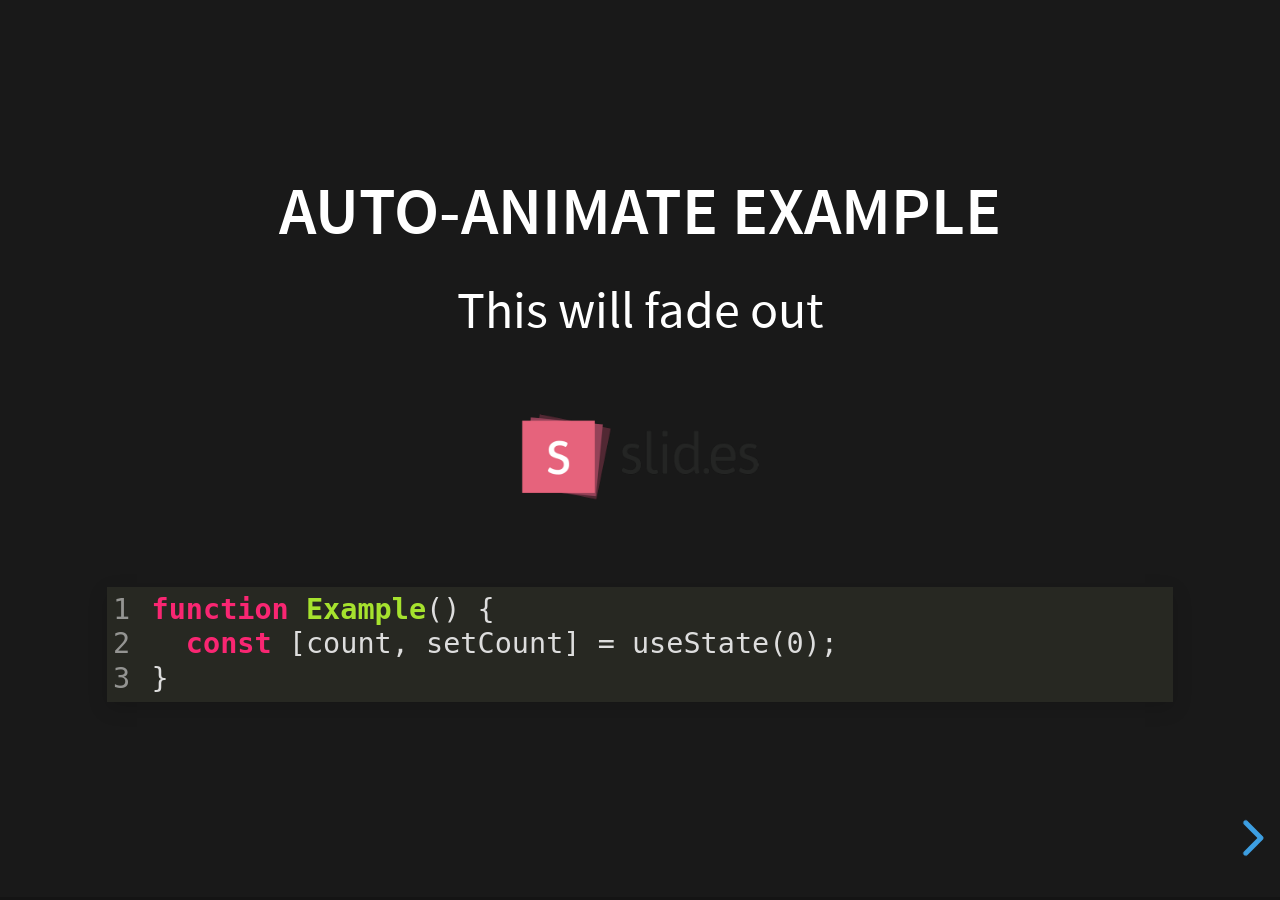
<file: examples/auto-animate.html>
<!doctype html>
<html lang="en">

	<head>
		<meta charset="utf-8">

		<title>reveal.js - Auto Animate</title>

		<meta name="viewport" content="width=device-width, initial-scale=1.0, maximum-scale=1.0, user-scalable=no">

		<link rel="stylesheet" href="../dist/reveal.css">
		<link rel="stylesheet" href="../dist/theme/black.css" id="theme">
		<link rel="stylesheet" href="../plugin/highlight/monokai.css">
	</head>

	<body>

		<div class="reveal">

			<div class="slides">
				<section data-auto-animate data-auto-animate-unmatched="fade">
					<h3>Auto-Animate Example</h3>
					<p>This will fade out</p>
					<img src="assets/image1.png" style="height: 100px;">
					<pre data-id="code"><code data-line-numbers class="hljs" data-trim>
						function Example() {
						  const [count, setCount] = useState(0);
						}
					</code></pre>
				</section>
				<section data-auto-animate data-auto-animate-unmatched="fade">
					<h3>Auto-Animate Example</h3>
					<p style="opacity: 0.2; margin-top: 100px;">This will fade out</p>
					<p>This element is unmatched</p>
					<img src="assets/image1.png" style="height: 150px;">
					<pre data-id="code"><code data-line-numbers class="hljs" data-trim>
						function Example() {
						  New line!
						  const [count, setCount] = useState(0);
						}
					</code></pre>
				</section>

				<section data-auto-animate>
					<p data-id="text-props" style="background: #555; line-height: 1em; letter-spacing: 0em;">Line Height & Letter Spacing</p>
				</section>
				<section data-auto-animate>
					<p data-id="text-props" style="background: #555; line-height: 3em; letter-spacing: 0.2em;">Line Height & Letter Spacing</p>
				</section>

				<section>
					<section data-auto-animate>
						<pre data-id="code"><code data-line-numbers class="hljs" data-trim>
							import React, { useState } from 'react';

							function Example() {
							  const [count, setCount] = useState(0);

							  return (
							    ...
							  );
							}
						</code></pre>
					</section>
					<section data-auto-animate>
						<pre data-id="code"><code data-line-numbers class="hljs" data-trim>
							function Example() {
							  const [count, setCount] = useState(0);

							  return (
							    &lt;div&gt;
							      &lt;p&gt;You clicked {count} times&lt;/p&gt;
							      &lt;button onClick={() =&gt; setCount(count + 1)}&gt;
							        Click me
							      &lt;/button&gt;
							    &lt;/div&gt;
							  );
							}
						</code></pre>
					</section>
					<section data-auto-animate>
						<pre data-id="code"><code data-line-numbers class="hljs" data-trim>
							function Example() {
							  // A comment!
							  const [count, setCount] = useState(0);

							  return (
							    &lt;div&gt;
							      &lt;p&gt;You clicked {count} times&lt;/p&gt;
							      &lt;button onClick={() =&gt; setCount(count + 1)}&gt;
							        Click me
							      &lt;/button&gt;
							    &lt;/div&gt;
							  );
							}
						</code></pre>
					</section>
				</section>

				<section>
					<section data-auto-animate>
						<h3>Swapping list items</h3>
						<ul>
							<li>One</li>
							<li>Two</li>
							<li>Three</li>
						</ul>
					</section>
					<section data-auto-animate>
						<h3>Swapping list items</h3>
						<ul>
							<li>Two</li>
							<li>One</li>
							<li>Three</li>
						</ul>
					</section>
					<section data-auto-animate>
						<h3>Swapping list items</h3>
						<ul>
							<li>Two</li>
							<li>Three</li>
							<li>One</li>
						</ul>
					</section>
				</section>

				<section data-auto-animate style="height: 600px">
					<h3 style="opacity: 0.3; font-size: 18px;">SLIDE 1</h3>
					<h2 data-id="title" style="margin-top: 260px;">Animate Anything</h2>
					<div data-id="1" style="background: white; position: absolute; top: 150px; left: 16%; width: 60px; height: 60px;"></div>
					<div data-id="2" style="background: white; position: absolute; top: 150px; left: 36%; width: 60px; height: 60px;"></div>
					<div data-id="3" style="background: white; position: absolute; top: 150px; left: 56%; width: 60px; height: 60px;"></div>
					<div data-id="4" style="background: white; position: absolute; top: 150px; left: 76%; width: 60px; height: 60px;"></div>
				</section>
				<section data-auto-animate style="height: 600px">
					<h3 style="opacity: 0.3; font-size: 18px;">SLIDE 2</h3>
					<h2 data-id="title" style="margin-top: 500px">With Auto Animate</h2>
					<div data-id="1" style="background: cyan; position: absolute; bottom: 190px; left: 16%; width: 60px; height: 60px;"></div>
					<div data-id="2" style="background: magenta; position: absolute; bottom: 190px; left: 36%; width: 60px; height: 160px;"></div>
					<div data-id="3" style="background: yellow; position: absolute; bottom: 190px; left: 56%; width: 60px; height: 260px;"></div>
					<div data-id="4" style="background: red; position: absolute; bottom: 190px; left: 76%; width: 60px; height: 360px;"></div>
				</section>
				<section data-auto-animate style="height: 600px">
					<h3 style="opacity: 0.3; font-size: 18px;">SLIDE 3</h3>
					<h2 data-id="title" style="margin-top: 500px; opacity: 0;">With Auto Animate</h2>
					<div data-id="1" style="background: cyan; position: absolute; top: 50%; left: 50%; width: 400px; height: 400px; margin: -200px 0 0 -200px; border-radius: 400px;"></div>
					<div data-id="2" style="background: magenta; position: absolute; top: 50%; left: 50%; width: 300px; height: 300px; margin: -150px 0 0 -150px; border-radius: 400px;"></div>
					<div data-id="3" style="background: yellow; position: absolute; top: 50%; left: 50%; width: 200px; height: 200px; margin: -100px 0 0 -100px; border-radius: 400px;"></div>
					<div data-id="4" style="background: red; position: absolute; top: 50%; left: 50%; width: 100px; height: 100px; margin: -50px 0 0 -50px; border-radius: 400px;"></div>
				</section>
				<section data-auto-animate style="height: 600px">
					<h3 style="opacity: 0.3; font-size: 18px;">SLIDE 3</h3>
					<h2 data-id="title" style="margin-top: 500px; opacity: 0;">With Auto Animate</h2>
					<div data-id="1" style="background: red; position: absolute; top: 250px; left: 16%; width: 60px; height: 60px;"></div>
					<div data-id="2" style="background: yellow; position: absolute; top: 250px; left: 36%; width: 60px; height: 60px;"></div>
					<div data-id="3" style="background: magenta; position: absolute; top: 250px; left: 56%; width: 60px; height: 60px;"></div>
					<div data-id="4" style="background: cyan; position: absolute; top: 250px; left: 76%; width: 60px; height: 60px;"></div>
				</section>

				<section data-auto-animate data-auto-animate-id="a">
					<h2>data-auto-animate-id="a"</h2>
					<h3>A1</h3>
				</section>
				<section data-auto-animate data-auto-animate-id="a">
					<h2>data-auto-animate-id="a"</h2>
					<h3>A1</h3>
					<h3>A2</h3>
				</section>
				<section data-auto-animate data-auto-animate-id="b">
					<h2>data-auto-animate-id="b"</h2>
					<h3>B1</h3>
				</section>
				<section data-auto-animate data-auto-animate-id="b">
					<h2>data-auto-animate-id="b"</h2>
					<h3>B1</h3>
					<h3>B2</h3>
				</section>

			</div>

		</div>

		<script src="../dist/reveal.js"></script>
		<script src="../plugin/highlight/highlight.js"></script>
		<script>
			Reveal.initialize({
				center: true,
				hash: true,
				plugins: [ RevealHighlight ]
			});
		</script>

	</body>
</html>
</file>
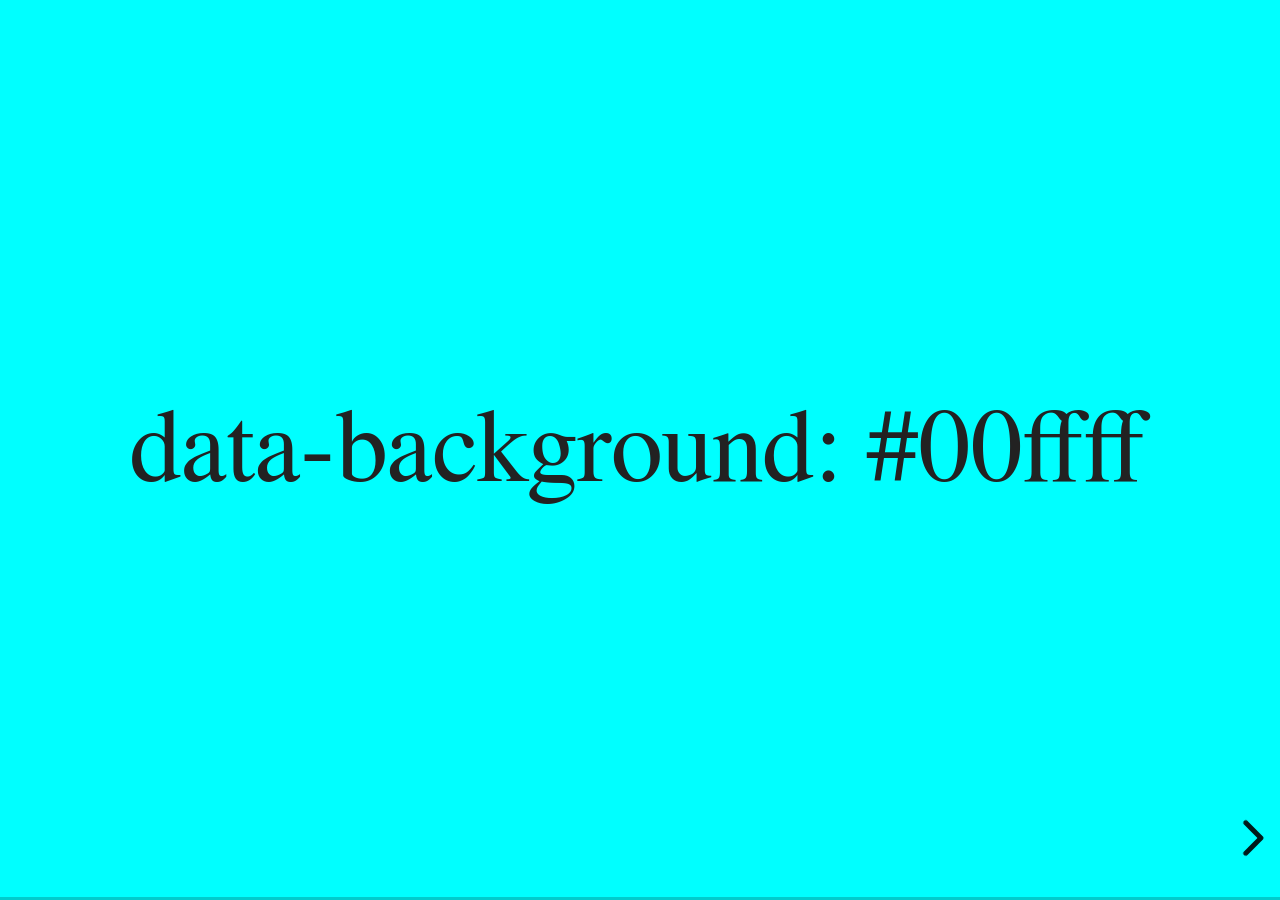
<file: examples/backgrounds.html>
<!doctype html>
<html lang="en">

	<head>
		<meta charset="utf-8">

		<title>reveal.js - Slide Backgrounds</title>

		<meta name="viewport" content="width=device-width, initial-scale=1.0, maximum-scale=1.0, user-scalable=no">

		<link rel="stylesheet" href="../dist/reveal.css">
		<link rel="stylesheet" href="../dist/theme/serif.css" id="theme">
		<style type="text/css" media="screen">
			.slides section.has-dark-background,
			.slides section.has-dark-background h2 {
				color: #fff;
			}
			.slides section.has-light-background,
			.slides section.has-light-background h2 {
				color: #222;
			}
		</style>
	</head>

	<body>

		<div class="reveal">

			<div class="slides">

				<section data-background="#00ffff">
					<h2>data-background: #00ffff</h2>
				</section>

				<section data-background="#bb00bb">
					<h2>data-background: #bb00bb</h2>
				</section>

				<section data-background-color="lightblue">
					<h2>data-background: lightblue</h2>
				</section>

				<section>
					<section data-background="#ff0000">
						<h2>data-background: #ff0000</h2>
					</section>
					<section data-background="rgba(0, 0, 0, 0.2)">
						<h2>data-background: rgba(0, 0, 0, 0.2)</h2>
					</section>
					<section data-background="salmon">
						<h2>data-background: salmon</h2>
					</section>
				</section>

				<section data-background="rgba(0, 100, 100, 0.2)">
					<section>
						<h2>Background applied to stack</h2>
					</section>
					<section>
						<h2>Background applied to stack</h2>
					</section>
					<section data-background="rgb(66, 66, 66)">
						<h2>Background applied to slide inside of stack</h2>
					</section>
				</section>

				<section data-background-transition="slide" data-background="assets/image1.png">
					<h2>Background image</h2>
				</section>

				<section>
					<section data-background-transition="slide" data-background="assets/image1.png">
						<h2>Background image</h2>
					</section>
					<section data-background-transition="slide" data-background="assets/image1.png">
						<h2>Background image</h2>
					</section>
				</section>

				<section data-background="assets/image2.png" data-background-size="100px" data-background-repeat="repeat" data-background-color="#111">
					<h2>Background image</h2>
					<pre>data-background-size="100px" data-background-repeat="repeat" data-background-color="#111"</pre>
				</section>

				<section data-background="#888888">
					<h2>Same background twice (1/2)</h2>
				</section>
				<section data-background="#888888">
					<h2>Same background twice (2/2)</h2>
				</section>

				<section data-background-video="https://s3.amazonaws.com/static.slid.es/site/homepage/v1/homepage-video-editor.mp4,https://s3.amazonaws.com/static.slid.es/site/homepage/v1/homepage-video-editor.webm">
					<h2>Video background</h2>
				</section>

				<section data-background-iframe="https://slides.com/news/make-better-presentations/embed?style=hidden&autoSlide=4000">
					<h2>Iframe background</h2>
				</section>

				<section>
					<section data-background="#417203">
						<h2>Same background twice vertical (1/2)</h2>
					</section>
					<section data-background="#417203">
						<h2>Same background twice vertical (2/2)</h2>
					</section>
				</section>

				<section data-background="#934f4d">
					<h2>Same background from horizontal to vertical (1/3)</h2>
				</section>
				<section>
					<section data-background="#934f4d">
						<h2>Same background from horizontal to vertical (2/3)</h2>
					</section>
					<section data-background="#934f4d">
						<h2>Same background from horizontal to vertical (3/3)</h2>
					</section>
				</section>

			</div>

		</div>

		<script src="../dist/reveal.js"></script>
		<script>

			// Full list of configuration options:
			// https://revealjs.revealjs.com/config/
			Reveal.initialize({
				center: true,

				transition: 'linear',
				// transitionSpeed: 'slow',
				// backgroundTransition: 'slide'
			});

		</script>

	</body>
</html>
</file>
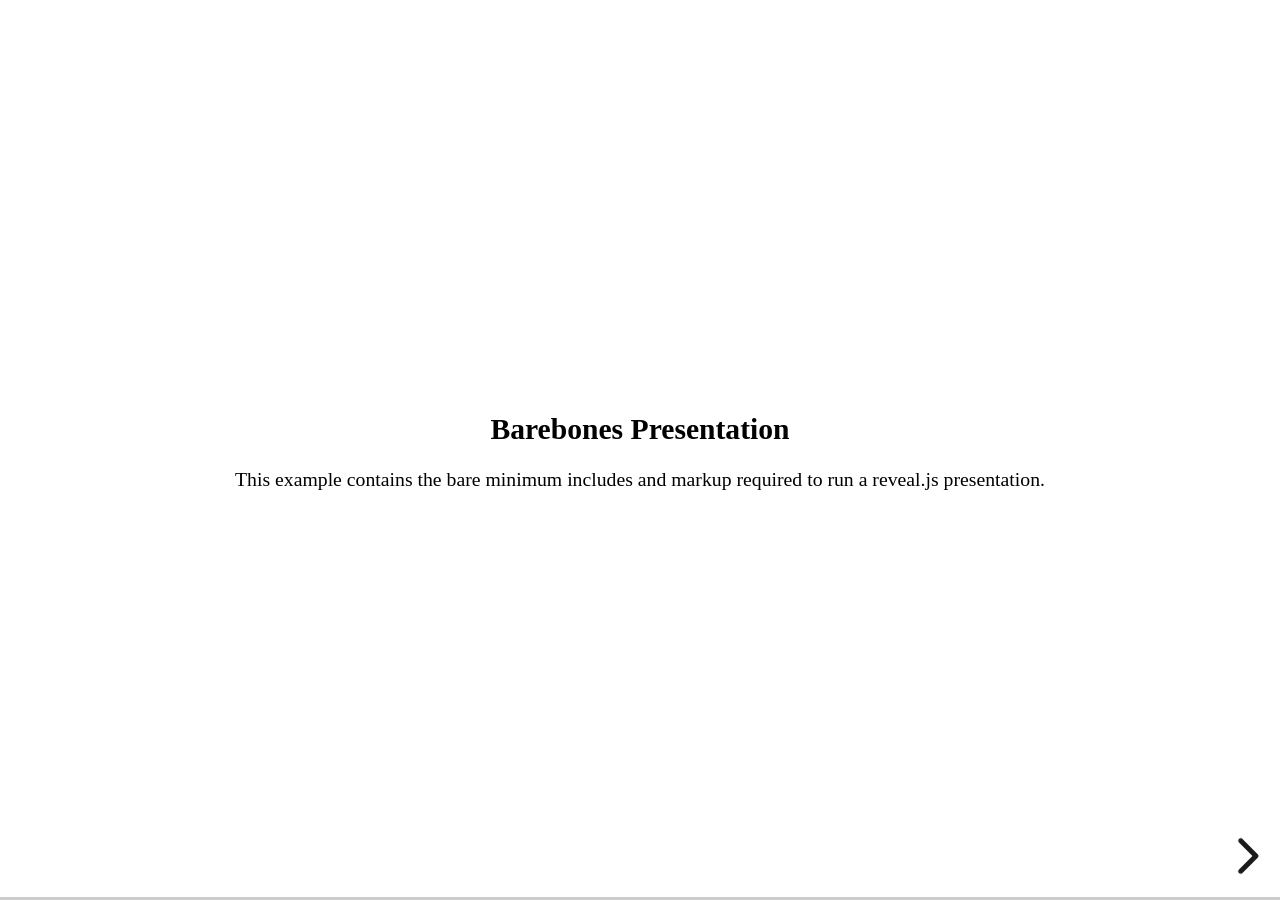
<file: examples/barebones.html>
<!doctype html>
<html lang="en">
	<head>
		<meta charset="utf-8">
		<title>reveal.js - Barebones</title>
		<link rel="stylesheet" href="../dist/reveal.css">
	</head>
	<body>

		<div class="reveal">
			<div class="slides">

				<section>
					<h2>Barebones Presentation</h2>
					<p>This example contains the bare minimum includes and markup required to run a reveal.js presentation.</p>
				</section>

				<section>
					<h2>No Theme</h2>
					<p>There's no theme included, so it will fall back on browser defaults.</p>
				</section>

			</div>
		</div>

		<script src="../dist/reveal.js"></script>
		<script>
			Reveal.initialize();
		</script>

	</body>
</html>
</file>
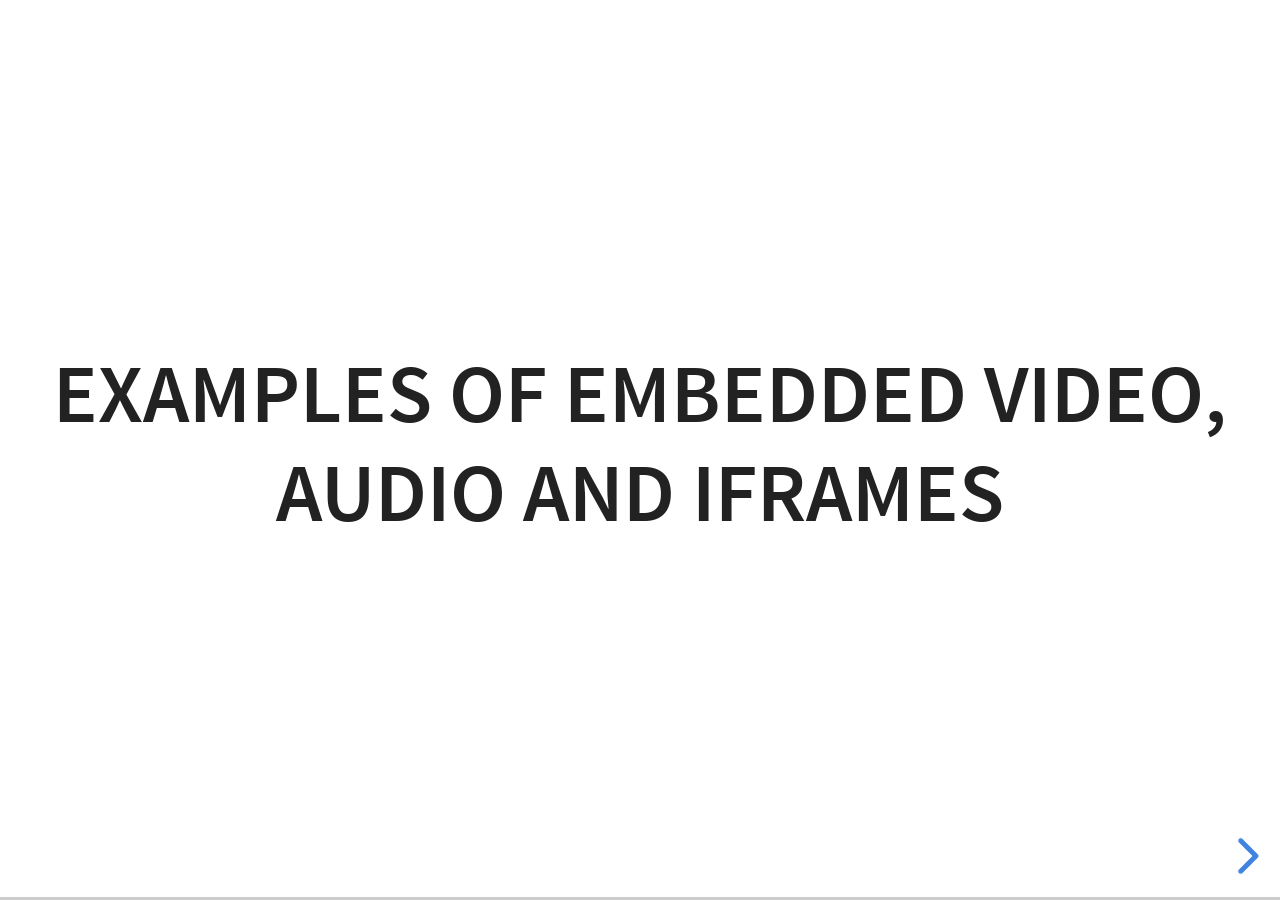
<file: examples/media.html>
<!doctype html>
<html lang="en">

	<head>
		<meta charset="utf-8">

		<title>reveal.js - Video, Audio and Iframes</title>

		<meta name="viewport" content="width=device-width, initial-scale=1.0, maximum-scale=1.0, user-scalable=no">

		<link rel="stylesheet" href="../dist/reveal.css">
		<link rel="stylesheet" href="../dist/theme/white.css" id="theme">
	</head>

	<body>

		<div class="reveal">

			<div class="slides">

				<section>
					<h2>Examples of embedded Video, Audio and Iframes</h2>
				</section>

				<section>
					<h2>Iframe</h2>
					<iframe data-autoplay width="700" height="540" src="https://slides.com/news/auto-animate/embed" frameborder="0"></iframe>
				</section>

				<section data-background-iframe="https://www.youtube.com/embed/h1_nyI3z8gI" data-background-interactive>
					<h2 style="color: #fff;">Iframe Background</h2>
				</section>

				<section>
					<h2>Video</h2>
					<video src="http://clips.vorwaerts-gmbh.de/big_buck_bunny.mp4" data-autoplay></video>
				</section>

				<section data-background-video="http://clips.vorwaerts-gmbh.de/big_buck_bunny.mp4">
					<h2>Background Video</h2>
				</section>

				<section>
					<h2>Auto-playing audio</h2>
					<audio src="assets/beeping.wav" data-autoplay></audio>
				</section>

				<section>
					<h2>Audio inside slide fragments</h2>
					<div class="fragment">
						Beep 1
						<audio src="assets/beeping.wav" data-autoplay></audio>
					</div>
					<div class="fragment">
						Beep 2
						<audio src="assets/beeping.wav" data-autoplay></audio>
					</div>
				</section>

				<section>
					<h2>Audio with controls</h2>
					<audio src="assets/beeping.wav" controls></audio>
				</section>

			</div>

		</div>

		<script src="../dist/reveal.js"></script>
		<script>
			Reveal.initialize({hash: true});
		</script>

	</body>
</html>
</file>
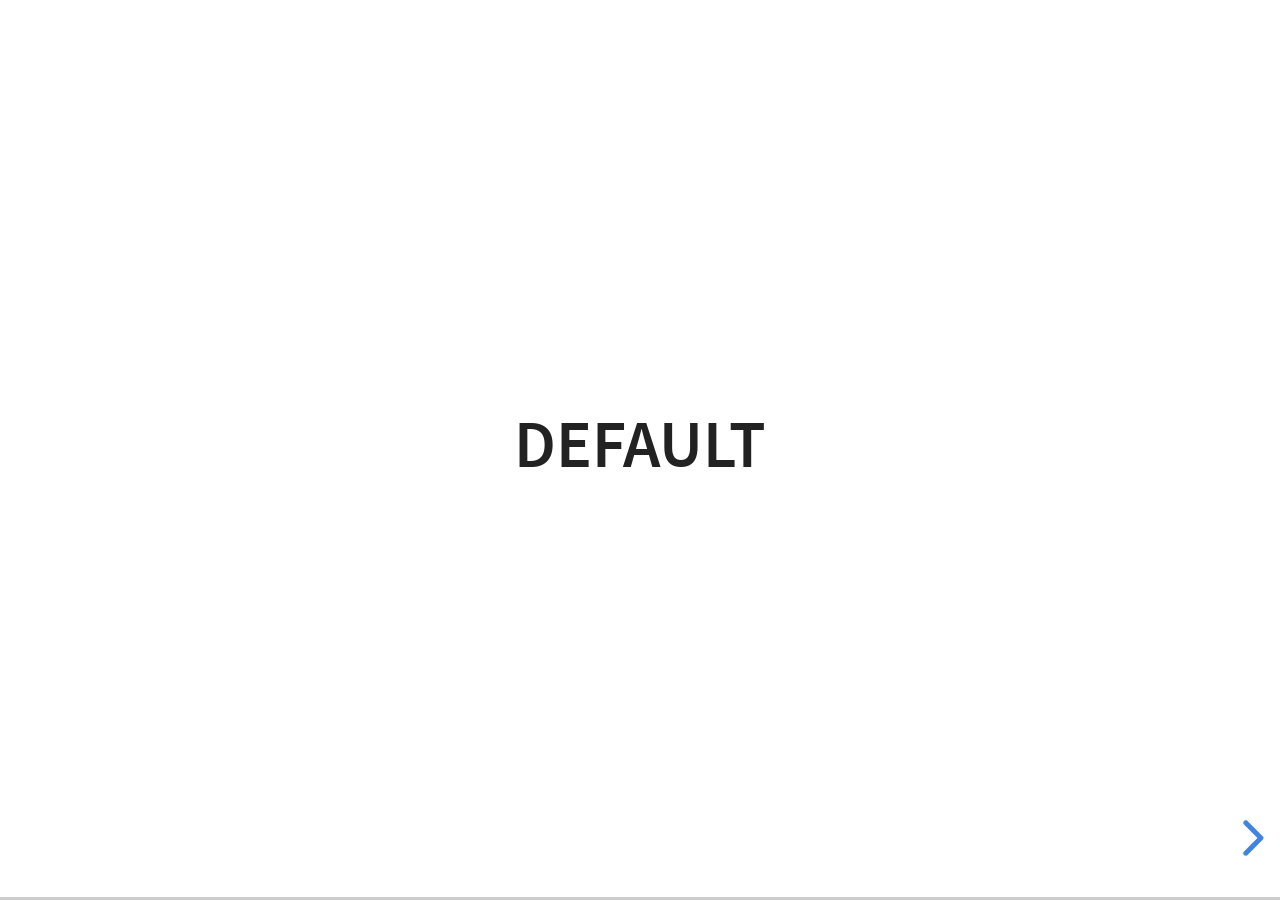
<file: examples/transitions.html>
<!doctype html>
<html lang="en">

	<head>
		<meta charset="utf-8">

		<title>reveal.js - Slide Transitions</title>

		<link rel="stylesheet" href="../dist/reveal.css">
		<link rel="stylesheet" href="../dist/theme/white.css" id="theme">
		<style type="text/css" media="screen">
			.slides section.has-dark-background,
			.slides section.has-dark-background h3 {
				color: #fff;
			}
			.slides section.has-light-background,
			.slides section.has-light-background h3 {
				color: #222;
			}
		</style>
	</head>

	<body>

		<div class="reveal">

			<div class="slides">

				<section>
					<h3>Default</h3>
				</section>

				<section>
					<h3>Default</h3>
				</section>

				<section data-transition="zoom">
					<h3>data-transition: zoom</h3>
				</section>

				<section data-transition="zoom-in fade-out">
					<h3>data-transition: zoom-in fade-out</h3>
				</section>

				<section>
					<h3>Default</h3>
				</section>

				<section data-transition="convex">
					<h3>data-transition: convex</h3>
				</section>

				<section data-transition="convex-in concave-out">
					<h3>data-transition: convex-in concave-out</h3>
				</section>

				<section>
					<section data-transition="zoom">
						<h3>Default</h3>
					</section>
					<section data-transition="concave">
						<h3>data-transition: concave</h3>
					</section>
					<section data-transition="convex-in fade-out">
						<h3>data-transition: convex-in fade-out</h3>
					</section>
					<section>
						<h3>Default</h3>
					</section>
				</section>

				<section data-transition="none">
					<h3>data-transition: none</h3>
				</section>

				<section>
					<h3>Default</h3>
				</section>

			</div>

		</div>

		<script src="../dist/reveal.js"></script>
		<script>
			Reveal.initialize({
				center: true,
				history: true,

				// transition: 'slide',
				// transitionSpeed: 'slow',
				// backgroundTransition: 'slide'
			});
		</script>

	</body>
</html>
</file>
<file: dist/reveal.css>
/*!
* reveal.js 4.3.1
* https://revealjs.com
* MIT licensed
*
* Copyright (C) 2011-2022 Hakim El Hattab, https://hakim.se
*/
.reveal .r-stretch,.reveal .stretch{max-width:none;max-height:none}.reveal pre.r-stretch code,.reveal pre.stretch code{height:100%;max-height:100%;box-sizing:border-box}.reveal .r-fit-text{display:inline-block;white-space:nowrap}.reveal .r-stack{display:grid}.reveal .r-stack>*{grid-area:1/1;margin:auto}.reveal .r-hstack,.reveal .r-vstack{display:flex}.reveal .r-hstack img,.reveal .r-hstack video,.reveal .r-vstack img,.reveal .r-vstack video{min-width:0;min-height:0;-o-object-fit:contain;object-fit:contain}.reveal .r-vstack{flex-direction:column;align-items:center;justify-content:center}.reveal .r-hstack{flex-direction:row;align-items:center;justify-content:center}.reveal .items-stretch{align-items:stretch}.reveal .items-start{align-items:flex-start}.reveal .items-center{align-items:center}.reveal .items-end{align-items:flex-end}.reveal .justify-between{justify-content:space-between}.reveal .justify-around{justify-content:space-around}.reveal .justify-start{justify-content:flex-start}.reveal .justify-center{justify-content:center}.reveal .justify-end{justify-content:flex-end}html.reveal-full-page{width:100%;height:100%;height:100vh;height:calc(var(--vh,1vh) * 100);overflow:hidden}.reveal-viewport{height:100%;overflow:hidden;position:relative;line-height:1;margin:0;background-color:#fff;color:#000}.reveal-viewport:-webkit-full-screen{top:0!important;left:0!important;width:100%!important;height:100%!important;transform:none!important}.reveal-viewport:-ms-fullscreen{top:0!important;left:0!important;width:100%!important;height:100%!important;transform:none!important}.reveal-viewport:fullscreen{top:0!important;left:0!important;width:100%!important;height:100%!important;transform:none!important}.reveal .slides section .fragment{opacity:0;visibility:hidden;transition:all .2s ease;will-change:opacity}.reveal .slides section .fragment.visible{opacity:1;visibility:inherit}.reveal .slides section .fragment.disabled{transition:none}.reveal .slides section .fragment.grow{opacity:1;visibility:inherit}.reveal .slides section .fragment.grow.visible{transform:scale(1.3)}.reveal .slides section .fragment.shrink{opacity:1;visibility:inherit}.reveal .slides section .fragment.shrink.visible{transform:scale(.7)}.reveal .slides section .fragment.zoom-in{transform:scale(.1)}.reveal .slides section .fragment.zoom-in.visible{transform:none}.reveal .slides section .fragment.fade-out{opacity:1;visibility:inherit}.reveal .slides section .fragment.fade-out.visible{opacity:0;visibility:hidden}.reveal .slides section .fragment.semi-fade-out{opacity:1;visibility:inherit}.reveal .slides section .fragment.semi-fade-out.visible{opacity:.5;visibility:inherit}.reveal .slides section .fragment.strike{opacity:1;visibility:inherit}.reveal .slides section .fragment.strike.visible{text-decoration:line-through}.reveal .slides section .fragment.fade-up{transform:translate(0,40px)}.reveal .slides section .fragment.fade-up.visible{transform:translate(0,0)}.reveal .slides section .fragment.fade-down{transform:translate(0,-40px)}.reveal .slides section .fragment.fade-down.visible{transform:translate(0,0)}.reveal .slides section .fragment.fade-right{transform:translate(-40px,0)}.reveal .slides section .fragment.fade-right.visible{transform:translate(0,0)}.reveal .slides section .fragment.fade-left{transform:translate(40px,0)}.reveal .slides section .fragment.fade-left.visible{transform:translate(0,0)}.reveal .slides section .fragment.current-visible,.reveal .slides section .fragment.fade-in-then-out{opacity:0;visibility:hidden}.reveal .slides section .fragment.current-visible.current-fragment,.reveal .slides section .fragment.fade-in-then-out.current-fragment{opacity:1;visibility:inherit}.reveal .slides section .fragment.fade-in-then-semi-out{opacity:0;visibility:hidden}.reveal .slides section .fragment.fade-in-then-semi-out.visible{opacity:.5;visibility:inherit}.reveal .slides section .fragment.fade-in-then-semi-out.current-fragment{opacity:1;visibility:inherit}.reveal .slides section .fragment.highlight-blue,.reveal .slides section .fragment.highlight-current-blue,.reveal .slides section .fragment.highlight-current-green,.reveal .slides section .fragment.highlight-current-red,.reveal .slides section .fragment.highlight-green,.reveal .slides section .fragment.highlight-red{opacity:1;visibility:inherit}.reveal .slides section .fragment.highlight-red.visible{color:#ff2c2d}.reveal .slides section .fragment.highlight-green.visible{color:#17ff2e}.reveal .slides section .fragment.highlight-blue.visible{color:#1b91ff}.reveal .slides section .fragment.highlight-current-red.current-fragment{color:#ff2c2d}.reveal .slides section .fragment.highlight-current-green.current-fragment{color:#17ff2e}.reveal .slides section .fragment.highlight-current-blue.current-fragment{color:#1b91ff}.reveal:after{content:"";font-style:italic}.reveal iframe{z-index:1}.reveal a{position:relative}@keyframes bounce-right{0%,10%,25%,40%,50%{transform:translateX(0)}20%{transform:translateX(10px)}30%{transform:translateX(-5px)}}@keyframes bounce-left{0%,10%,25%,40%,50%{transform:translateX(0)}20%{transform:translateX(-10px)}30%{transform:translateX(5px)}}@keyframes bounce-down{0%,10%,25%,40%,50%{transform:translateY(0)}20%{transform:translateY(10px)}30%{transform:translateY(-5px)}}.reveal .controls{display:none;position:absolute;top:auto;bottom:12px;right:12px;left:auto;z-index:11;color:#000;pointer-events:none;font-size:10px}.reveal .controls button{position:absolute;padding:0;background-color:transparent;border:0;outline:0;cursor:pointer;color:currentColor;transform:scale(.9999);transition:color .2s ease,opacity .2s ease,transform .2s ease;z-index:2;pointer-events:auto;font-size:inherit;visibility:hidden;opacity:0;-webkit-appearance:none;-webkit-tap-highlight-color:transparent}.reveal .controls .controls-arrow:after,.reveal .controls .controls-arrow:before{content:"";position:absolute;top:0;left:0;width:2.6em;height:.5em;border-radius:.25em;background-color:currentColor;transition:all .15s ease,background-color .8s ease;transform-origin:.2em 50%;will-change:transform}.reveal .controls .controls-arrow{position:relative;width:3.6em;height:3.6em}.reveal .controls .controls-arrow:before{transform:translateX(.5em) translateY(1.55em) rotate(45deg)}.reveal .controls .controls-arrow:after{transform:translateX(.5em) translateY(1.55em) rotate(-45deg)}.reveal .controls .controls-arrow:hover:before{transform:translateX(.5em) translateY(1.55em) rotate(40deg)}.reveal .controls .controls-arrow:hover:after{transform:translateX(.5em) translateY(1.55em) rotate(-40deg)}.reveal .controls .controls-arrow:active:before{transform:translateX(.5em) translateY(1.55em) rotate(36deg)}.reveal .controls .controls-arrow:active:after{transform:translateX(.5em) translateY(1.55em) rotate(-36deg)}.reveal .controls .navigate-left{right:6.4em;bottom:3.2em;transform:translateX(-10px)}.reveal .controls .navigate-left.highlight{animation:bounce-left 2s 50 both ease-out}.reveal .controls .navigate-right{right:0;bottom:3.2em;transform:translateX(10px)}.reveal .controls .navigate-right .controls-arrow{transform:rotate(180deg)}.reveal .controls .navigate-right.highlight{animation:bounce-right 2s 50 both ease-out}.reveal .controls .navigate-up{right:3.2em;bottom:6.4em;transform:translateY(-10px)}.reveal .controls .navigate-up .controls-arrow{transform:rotate(90deg)}.reveal .controls .navigate-down{right:3.2em;bottom:-1.4em;padding-bottom:1.4em;transform:translateY(10px)}.reveal .controls .navigate-down .controls-arrow{transform:rotate(-90deg)}.reveal .controls .navigate-down.highlight{animation:bounce-down 2s 50 both ease-out}.reveal .controls[data-controls-back-arrows=faded] .navigate-up.enabled{opacity:.3}.reveal .controls[data-controls-back-arrows=faded] .navigate-up.enabled:hover{opacity:1}.reveal .controls[data-controls-back-arrows=hidden] .navigate-up.enabled{opacity:0;visibility:hidden}.reveal .controls .enabled{visibility:visible;opacity:.9;cursor:pointer;transform:none}.reveal .controls .enabled.fragmented{opacity:.5}.reveal .controls .enabled.fragmented:hover,.reveal .controls .enabled:hover{opacity:1}.reveal:not(.rtl) .controls[data-controls-back-arrows=faded] .navigate-left.enabled{opacity:.3}.reveal:not(.rtl) .controls[data-controls-back-arrows=faded] .navigate-left.enabled:hover{opacity:1}.reveal:not(.rtl) .controls[data-controls-back-arrows=hidden] .navigate-left.enabled{opacity:0;visibility:hidden}.reveal.rtl .controls[data-controls-back-arrows=faded] .navigate-right.enabled{opacity:.3}.reveal.rtl .controls[data-controls-back-arrows=faded] .navigate-right.enabled:hover{opacity:1}.reveal.rtl .controls[data-controls-back-arrows=hidden] .navigate-right.enabled{opacity:0;visibility:hidden}.reveal[data-navigation-mode=linear].has-horizontal-slides .navigate-down,.reveal[data-navigation-mode=linear].has-horizontal-slides .navigate-up{display:none}.reveal:not(.has-vertical-slides) .controls .navigate-left,.reveal[data-navigation-mode=linear].has-horizontal-slides .navigate-left{bottom:1.4em;right:5.5em}.reveal:not(.has-vertical-slides) .controls .navigate-right,.reveal[data-navigation-mode=linear].has-horizontal-slides .navigate-right{bottom:1.4em;right:.5em}.reveal:not(.has-horizontal-slides) .controls .navigate-up{right:1.4em;bottom:5em}.reveal:not(.has-horizontal-slides) .controls .navigate-down{right:1.4em;bottom:.5em}.reveal.has-dark-background .controls{color:#fff}.reveal.has-light-background .controls{color:#000}.reveal.no-hover .controls .controls-arrow:active:before,.reveal.no-hover .controls .controls-arrow:hover:before{transform:translateX(.5em) translateY(1.55em) rotate(45deg)}.reveal.no-hover .controls .controls-arrow:active:after,.reveal.no-hover .controls .controls-arrow:hover:after{transform:translateX(.5em) translateY(1.55em) rotate(-45deg)}@media screen and (min-width:500px){.reveal .controls[data-controls-layout=edges]{top:0;right:0;bottom:0;left:0}.reveal .controls[data-controls-layout=edges] .navigate-down,.reveal .controls[data-controls-layout=edges] .navigate-left,.reveal .controls[data-controls-layout=edges] .navigate-right,.reveal .controls[data-controls-layout=edges] .navigate-up{bottom:auto;right:auto}.reveal .controls[data-controls-layout=edges] .navigate-left{top:50%;left:.8em;margin-top:-1.8em}.reveal .controls[data-controls-layout=edges] .navigate-right{top:50%;right:.8em;margin-top:-1.8em}.reveal .controls[data-controls-layout=edges] .navigate-up{top:.8em;left:50%;margin-left:-1.8em}.reveal .controls[data-controls-layout=edges] .navigate-down{bottom:-.3em;left:50%;margin-left:-1.8em}}.reveal .progress{position:absolute;display:none;height:3px;width:100%;bottom:0;left:0;z-index:10;background-color:rgba(0,0,0,.2);color:#fff}.reveal .progress:after{content:"";display:block;position:absolute;height:10px;width:100%;top:-10px}.reveal .progress span{display:block;height:100%;width:100%;background-color:currentColor;transition:transform .8s cubic-bezier(.26,.86,.44,.985);transform-origin:0 0;transform:scaleX(0)}.reveal .slide-number{position:absolute;display:block;right:8px;bottom:8px;z-index:31;font-family:Helvetica,sans-serif;font-size:12px;line-height:1;color:#fff;background-color:rgba(0,0,0,.4);padding:5px}.reveal .slide-number a{color:currentColor}.reveal .slide-number-delimiter{margin:0 3px}.reveal{position:relative;width:100%;height:100%;overflow:hidden;touch-action:pinch-zoom}.reveal.embedded{touch-action:pan-y}.reveal .slides{position:absolute;width:100%;height:100%;top:0;right:0;bottom:0;left:0;margin:auto;pointer-events:none;overflow:visible;z-index:1;text-align:center;perspective:600px;perspective-origin:50% 40%}.reveal .slides>section{perspective:600px}.reveal .slides>section,.reveal .slides>section>section{display:none;position:absolute;width:100%;pointer-events:auto;z-index:10;transform-style:flat;transition:transform-origin .8s cubic-bezier(.26,.86,.44,.985),transform .8s cubic-bezier(.26,.86,.44,.985),visibility .8s cubic-bezier(.26,.86,.44,.985),opacity .8s cubic-bezier(.26,.86,.44,.985)}.reveal[data-transition-speed=fast] .slides section{transition-duration:.4s}.reveal[data-transition-speed=slow] .slides section{transition-duration:1.2s}.reveal .slides section[data-transition-speed=fast]{transition-duration:.4s}.reveal .slides section[data-transition-speed=slow]{transition-duration:1.2s}.reveal .slides>section.stack{padding-top:0;padding-bottom:0;pointer-events:none;height:100%}.reveal .slides>section.present,.reveal .slides>section>section.present{display:block;z-index:11;opacity:1}.reveal .slides>section:empty,.reveal .slides>section>section:empty,.reveal .slides>section>section[data-background-interactive],.reveal .slides>section[data-background-interactive]{pointer-events:none}.reveal.center,.reveal.center .slides,.reveal.center .slides section{min-height:0!important}.reveal .slides>section:not(.present),.reveal .slides>section>section:not(.present){pointer-events:none}.reveal.overview .slides>section,.reveal.overview .slides>section>section{pointer-events:auto}.reveal .slides>section.future,.reveal .slides>section.past,.reveal .slides>section>section.future,.reveal .slides>section>section.past{opacity:0}.reveal .slides>section[data-transition=slide].past,.reveal .slides>section[data-transition~=slide-out].past,.reveal.slide .slides>section:not([data-transition]).past{transform:translate(-150%,0)}.reveal .slides>section[data-transition=slide].future,.reveal .slides>section[data-transition~=slide-in].future,.reveal.slide .slides>section:not([data-transition]).future{transform:translate(150%,0)}.reveal .slides>section>section[data-transition=slide].past,.reveal .slides>section>section[data-transition~=slide-out].past,.reveal.slide .slides>section>section:not([data-transition]).past{transform:translate(0,-150%)}.reveal .slides>section>section[data-transition=slide].future,.reveal .slides>section>section[data-transition~=slide-in].future,.reveal.slide .slides>section>section:not([data-transition]).future{transform:translate(0,150%)}.reveal .slides>section[data-transition=linear].past,.reveal .slides>section[data-transition~=linear-out].past,.reveal.linear .slides>section:not([data-transition]).past{transform:translate(-150%,0)}.reveal .slides>section[data-transition=linear].future,.reveal .slides>section[data-transition~=linear-in].future,.reveal.linear .slides>section:not([data-transition]).future{transform:translate(150%,0)}.reveal .slides>section>section[data-transition=linear].past,.reveal .slides>section>section[data-transition~=linear-out].past,.reveal.linear .slides>section>section:not([data-transition]).past{transform:translate(0,-150%)}.reveal .slides>section>section[data-transition=linear].future,.reveal .slides>section>section[data-transition~=linear-in].future,.reveal.linear .slides>section>section:not([data-transition]).future{transform:translate(0,150%)}.reveal .slides section[data-transition=default].stack,.reveal.default .slides section.stack{transform-style:preserve-3d}.reveal .slides>section[data-transition=default].past,.reveal .slides>section[data-transition~=default-out].past,.reveal.default .slides>section:not([data-transition]).past{transform:translate3d(-100%,0,0) rotateY(-90deg) translate3d(-100%,0,0)}.reveal .slides>section[data-transition=default].future,.reveal .slides>section[data-transition~=default-in].future,.reveal.default .slides>section:not([data-transition]).future{transform:translate3d(100%,0,0) rotateY(90deg) translate3d(100%,0,0)}.reveal .slides>section>section[data-transition=default].past,.reveal .slides>section>section[data-transition~=default-out].past,.reveal.default .slides>section>section:not([data-transition]).past{transform:translate3d(0,-300px,0) rotateX(70deg) translate3d(0,-300px,0)}.reveal .slides>section>section[data-transition=default].future,.reveal .slides>section>section[data-transition~=default-in].future,.reveal.default .slides>section>section:not([data-transition]).future{transform:translate3d(0,300px,0) rotateX(-70deg) translate3d(0,300px,0)}.reveal .slides section[data-transition=convex].stack,.reveal.convex .slides section.stack{transform-style:preserve-3d}.reveal .slides>section[data-transition=convex].past,.reveal .slides>section[data-transition~=convex-out].past,.reveal.convex .slides>section:not([data-transition]).past{transform:translate3d(-100%,0,0) rotateY(-90deg) translate3d(-100%,0,0)}.reveal .slides>section[data-transition=convex].future,.reveal .slides>section[data-transition~=convex-in].future,.reveal.convex .slides>section:not([data-transition]).future{transform:translate3d(100%,0,0) rotateY(90deg) translate3d(100%,0,0)}.reveal .slides>section>section[data-transition=convex].past,.reveal .slides>section>section[data-transition~=convex-out].past,.reveal.convex .slides>section>section:not([data-transition]).past{transform:translate3d(0,-300px,0) rotateX(70deg) translate3d(0,-300px,0)}.reveal .slides>section>section[data-transition=convex].future,.reveal .slides>section>section[data-transition~=convex-in].future,.reveal.convex .slides>section>section:not([data-transition]).future{transform:translate3d(0,300px,0) rotateX(-70deg) translate3d(0,300px,0)}.reveal .slides section[data-transition=concave].stack,.reveal.concave .slides section.stack{transform-style:preserve-3d}.reveal .slides>section[data-transition=concave].past,.reveal .slides>section[data-transition~=concave-out].past,.reveal.concave .slides>section:not([data-transition]).past{transform:translate3d(-100%,0,0) rotateY(90deg) translate3d(-100%,0,0)}.reveal .slides>section[data-transition=concave].future,.reveal .slides>section[data-transition~=concave-in].future,.reveal.concave .slides>section:not([data-transition]).future{transform:translate3d(100%,0,0) rotateY(-90deg) translate3d(100%,0,0)}.reveal .slides>section>section[data-transition=concave].past,.reveal .slides>section>section[data-transition~=concave-out].past,.reveal.concave .slides>section>section:not([data-transition]).past{transform:translate3d(0,-80%,0) rotateX(-70deg) translate3d(0,-80%,0)}.reveal .slides>section>section[data-transition=concave].future,.reveal .slides>section>section[data-transition~=concave-in].future,.reveal.concave .slides>section>section:not([data-transition]).future{transform:translate3d(0,80%,0) rotateX(70deg) translate3d(0,80%,0)}.reveal .slides section[data-transition=zoom],.reveal.zoom .slides section:not([data-transition]){transition-timing-function:ease}.reveal .slides>section[data-transition=zoom].past,.reveal .slides>section[data-transition~=zoom-out].past,.reveal.zoom .slides>section:not([data-transition]).past{visibility:hidden;transform:scale(16)}.reveal .slides>section[data-transition=zoom].future,.reveal .slides>section[data-transition~=zoom-in].future,.reveal.zoom .slides>section:not([data-transition]).future{visibility:hidden;transform:scale(.2)}.reveal .slides>section>section[data-transition=zoom].past,.reveal .slides>section>section[data-transition~=zoom-out].past,.reveal.zoom .slides>section>section:not([data-transition]).past{transform:scale(16)}.reveal .slides>section>section[data-transition=zoom].future,.reveal .slides>section>section[data-transition~=zoom-in].future,.reveal.zoom .slides>section>section:not([data-transition]).future{transform:scale(.2)}.reveal.cube .slides{perspective:1300px}.reveal.cube .slides section{padding:30px;min-height:700px;-webkit-backface-visibility:hidden;backface-visibility:hidden;box-sizing:border-box;transform-style:preserve-3d}.reveal.center.cube .slides section{min-height:0}.reveal.cube .slides section:not(.stack):before{content:"";position:absolute;display:block;width:100%;height:100%;left:0;top:0;background:rgba(0,0,0,.1);border-radius:4px;transform:translateZ(-20px)}.reveal.cube .slides section:not(.stack):after{content:"";position:absolute;display:block;width:90%;height:30px;left:5%;bottom:0;background:0 0;z-index:1;border-radius:4px;box-shadow:0 95px 25px rgba(0,0,0,.2);transform:translateZ(-90px) rotateX(65deg)}.reveal.cube .slides>section.stack{padding:0;background:0 0}.reveal.cube .slides>section.past{transform-origin:100% 0;transform:translate3d(-100%,0,0) rotateY(-90deg)}.reveal.cube .slides>section.future{transform-origin:0 0;transform:translate3d(100%,0,0) rotateY(90deg)}.reveal.cube .slides>section>section.past{transform-origin:0 100%;transform:translate3d(0,-100%,0) rotateX(90deg)}.reveal.cube .slides>section>section.future{transform-origin:0 0;transform:translate3d(0,100%,0) rotateX(-90deg)}.reveal.page .slides{perspective-origin:0 50%;perspective:3000px}.reveal.page .slides section{padding:30px;min-height:700px;box-sizing:border-box;transform-style:preserve-3d}.reveal.page .slides section.past{z-index:12}.reveal.page .slides section:not(.stack):before{content:"";position:absolute;display:block;width:100%;height:100%;left:0;top:0;background:rgba(0,0,0,.1);transform:translateZ(-20px)}.reveal.page .slides section:not(.stack):after{content:"";position:absolute;display:block;width:90%;height:30px;left:5%;bottom:0;background:0 0;z-index:1;border-radius:4px;box-shadow:0 95px 25px rgba(0,0,0,.2);-webkit-transform:translateZ(-90px) rotateX(65deg)}.reveal.page .slides>section.stack{padding:0;background:0 0}.reveal.page .slides>section.past{transform-origin:0 0;transform:translate3d(-40%,0,0) rotateY(-80deg)}.reveal.page .slides>section.future{transform-origin:100% 0;transform:translate3d(0,0,0)}.reveal.page .slides>section>section.past{transform-origin:0 0;transform:translate3d(0,-40%,0) rotateX(80deg)}.reveal.page .slides>section>section.future{transform-origin:0 100%;transform:translate3d(0,0,0)}.reveal .slides section[data-transition=fade],.reveal.fade .slides section:not([data-transition]),.reveal.fade .slides>section>section:not([data-transition]){transform:none;transition:opacity .5s}.reveal.fade.overview .slides section,.reveal.fade.overview .slides>section>section{transition:none}.reveal .slides section[data-transition=none],.reveal.none .slides section:not([data-transition]){transform:none;transition:none}.reveal .pause-overlay{position:absolute;top:0;left:0;width:100%;height:100%;background:#000;visibility:hidden;opacity:0;z-index:100;transition:all 1s ease}.reveal .pause-overlay .resume-button{position:absolute;bottom:20px;right:20px;color:#ccc;border-radius:2px;padding:6px 14px;border:2px solid #ccc;font-size:16px;background:0 0;cursor:pointer}.reveal .pause-overlay .resume-button:hover{color:#fff;border-color:#fff}.reveal.paused .pause-overlay{visibility:visible;opacity:1}.reveal .no-transition,.reveal .no-transition *,.reveal .slides.disable-slide-transitions section{transition:none!important}.reveal .slides.disable-slide-transitions section{transform:none!important}.reveal .backgrounds{position:absolute;width:100%;height:100%;top:0;left:0;perspective:600px}.reveal .slide-background{display:none;position:absolute;width:100%;height:100%;opacity:0;visibility:hidden;overflow:hidden;background-color:rgba(0,0,0,0);transition:all .8s cubic-bezier(.26,.86,.44,.985)}.reveal .slide-background-content{position:absolute;width:100%;height:100%;background-position:50% 50%;background-repeat:no-repeat;background-size:cover}.reveal .slide-background.stack{display:block}.reveal .slide-background.present{opacity:1;visibility:visible;z-index:2}.print-pdf .reveal .slide-background{opacity:1!important;visibility:visible!important}.reveal .slide-background video{position:absolute;width:100%;height:100%;max-width:none;max-height:none;top:0;left:0;-o-object-fit:cover;object-fit:cover}.reveal .slide-background[data-background-size=contain] video{-o-object-fit:contain;object-fit:contain}.reveal>.backgrounds .slide-background[data-background-transition=none],.reveal[data-background-transition=none]>.backgrounds .slide-background:not([data-background-transition]){transition:none}.reveal>.backgrounds .slide-background[data-background-transition=slide],.reveal[data-background-transition=slide]>.backgrounds .slide-background:not([data-background-transition]){opacity:1}.reveal>.backgrounds .slide-background.past[data-background-transition=slide],.reveal[data-background-transition=slide]>.backgrounds .slide-background.past:not([data-background-transition]){transform:translate(-100%,0)}.reveal>.backgrounds .slide-background.future[data-background-transition=slide],.reveal[data-background-transition=slide]>.backgrounds .slide-background.future:not([data-background-transition]){transform:translate(100%,0)}.reveal>.backgrounds .slide-background>.slide-background.past[data-background-transition=slide],.reveal[data-background-transition=slide]>.backgrounds .slide-background>.slide-background.past:not([data-background-transition]){transform:translate(0,-100%)}.reveal>.backgrounds .slide-background>.slide-background.future[data-background-transition=slide],.reveal[data-background-transition=slide]>.backgrounds .slide-background>.slide-background.future:not([data-background-transition]){transform:translate(0,100%)}.reveal>.backgrounds .slide-background.past[data-background-transition=convex],.reveal[data-background-transition=convex]>.backgrounds .slide-background.past:not([data-background-transition]){opacity:0;transform:translate3d(-100%,0,0) rotateY(-90deg) translate3d(-100%,0,0)}.reveal>.backgrounds .slide-background.future[data-background-transition=convex],.reveal[data-background-transition=convex]>.backgrounds .slide-background.future:not([data-background-transition]){opacity:0;transform:translate3d(100%,0,0) rotateY(90deg) translate3d(100%,0,0)}.reveal>.backgrounds .slide-background>.slide-background.past[data-background-transition=convex],.reveal[data-background-transition=convex]>.backgrounds .slide-background>.slide-background.past:not([data-background-transition]){opacity:0;transform:translate3d(0,-100%,0) rotateX(90deg) translate3d(0,-100%,0)}.reveal>.backgrounds .slide-background>.slide-background.future[data-background-transition=convex],.reveal[data-background-transition=convex]>.backgrounds .slide-background>.slide-background.future:not([data-background-transition]){opacity:0;transform:translate3d(0,100%,0) rotateX(-90deg) translate3d(0,100%,0)}.reveal>.backgrounds .slide-background.past[data-background-transition=concave],.reveal[data-background-transition=concave]>.backgrounds .slide-background.past:not([data-background-transition]){opacity:0;transform:translate3d(-100%,0,0) rotateY(90deg) translate3d(-100%,0,0)}.reveal>.backgrounds .slide-background.future[data-background-transition=concave],.reveal[data-background-transition=concave]>.backgrounds .slide-background.future:not([data-background-transition]){opacity:0;transform:translate3d(100%,0,0) rotateY(-90deg) translate3d(100%,0,0)}.reveal>.backgrounds .slide-background>.slide-background.past[data-background-transition=concave],.reveal[data-background-transition=concave]>.backgrounds .slide-background>.slide-background.past:not([data-background-transition]){opacity:0;transform:translate3d(0,-100%,0) rotateX(-90deg) translate3d(0,-100%,0)}.reveal>.backgrounds .slide-background>.slide-background.future[data-background-transition=concave],.reveal[data-background-transition=concave]>.backgrounds .slide-background>.slide-background.future:not([data-background-transition]){opacity:0;transform:translate3d(0,100%,0) rotateX(90deg) translate3d(0,100%,0)}.reveal>.backgrounds .slide-background[data-background-transition=zoom],.reveal[data-background-transition=zoom]>.backgrounds .slide-background:not([data-background-transition]){transition-timing-function:ease}.reveal>.backgrounds .slide-background.past[data-background-transition=zoom],.reveal[data-background-transition=zoom]>.backgrounds .slide-background.past:not([data-background-transition]){opacity:0;visibility:hidden;transform:scale(16)}.reveal>.backgrounds .slide-background.future[data-background-transition=zoom],.reveal[data-background-transition=zoom]>.backgrounds .slide-background.future:not([data-background-transition]){opacity:0;visibility:hidden;transform:scale(.2)}.reveal>.backgrounds .slide-background>.slide-background.past[data-background-transition=zoom],.reveal[data-background-transition=zoom]>.backgrounds .slide-background>.slide-background.past:not([data-background-transition]){opacity:0;visibility:hidden;transform:scale(16)}.reveal>.backgrounds .slide-background>.slide-background.future[data-background-transition=zoom],.reveal[data-background-transition=zoom]>.backgrounds .slide-background>.slide-background.future:not([data-background-transition]){opacity:0;visibility:hidden;transform:scale(.2)}.reveal[data-transition-speed=fast]>.backgrounds .slide-background{transition-duration:.4s}.reveal[data-transition-speed=slow]>.backgrounds .slide-background{transition-duration:1.2s}.reveal [data-auto-animate-target^=unmatched]{will-change:opacity}.reveal section[data-auto-animate]:not(.stack):not([data-auto-animate=running]) [data-auto-animate-target^=unmatched]{opacity:0}.reveal.overview{perspective-origin:50% 50%;perspective:700px}.reveal.overview .slides{-moz-transform-style:preserve-3d}.reveal.overview .slides section{height:100%;top:0!important;opacity:1!important;overflow:hidden;visibility:visible!important;cursor:pointer;box-sizing:border-box}.reveal.overview .slides section.present,.reveal.overview .slides section:hover{outline:10px solid rgba(150,150,150,.4);outline-offset:10px}.reveal.overview .slides section .fragment{opacity:1;transition:none}.reveal.overview .slides section:after,.reveal.overview .slides section:before{display:none!important}.reveal.overview .slides>section.stack{padding:0;top:0!important;background:0 0;outline:0;overflow:visible}.reveal.overview .backgrounds{perspective:inherit;-moz-transform-style:preserve-3d}.reveal.overview .backgrounds .slide-background{opacity:1;visibility:visible;outline:10px solid rgba(150,150,150,.1);outline-offset:10px}.reveal.overview .backgrounds .slide-background.stack{overflow:visible}.reveal.overview .slides section,.reveal.overview-deactivating .slides section{transition:none}.reveal.overview .backgrounds .slide-background,.reveal.overview-deactivating .backgrounds .slide-background{transition:none}.reveal.rtl .slides,.reveal.rtl .slides h1,.reveal.rtl .slides h2,.reveal.rtl .slides h3,.reveal.rtl .slides h4,.reveal.rtl .slides h5,.reveal.rtl .slides h6{direction:rtl;font-family:sans-serif}.reveal.rtl code,.reveal.rtl pre{direction:ltr}.reveal.rtl ol,.reveal.rtl ul{text-align:right}.reveal.rtl .progress span{transform-origin:100% 0}.reveal.has-parallax-background .backgrounds{transition:all .8s ease}.reveal.has-parallax-background[data-transition-speed=fast] .backgrounds{transition-duration:.4s}.reveal.has-parallax-background[data-transition-speed=slow] .backgrounds{transition-duration:1.2s}.reveal>.overlay{position:absolute;top:0;left:0;width:100%;height:100%;z-index:1000;background:rgba(0,0,0,.9);transition:all .3s ease}.reveal>.overlay .spinner{position:absolute;display:block;top:50%;left:50%;width:32px;height:32px;margin:-16px 0 0 -16px;z-index:10;background-image:url([data-uri]%2F%2F%2F6%2Bvr8nJybW1tcDAwOjo6Nvb26ioqKOjo7Ozs%2FLy8vz8%2FAAAAAAAAAAAACH%2FC05FVFNDQVBFMi4wAwEAAAAh%2FhpDcmVhdGVkIHdpdGggYWpheGxvYWQuaW5mbwAh%[base64]%2FV%2FnmOM82XiHRLYKhKP1oZmADdEAAAh%2BQQJCgAAACwAAAAAIAAgAAAE6hDISWlZpOrNp1lGNRSdRpDUolIGw5RUYhhHukqFu8DsrEyqnWThGvAmhVlteBvojpTDDBUEIFwMFBRAmBkSgOrBFZogCASwBDEY%2FCZSg7GSE0gSCjQBMVG023xWBhklAnoEdhQEfyNqMIcKjhRsjEdnezB%2BA4k8gTwJhFuiW4dokXiloUepBAp5qaKpp6%2BHo7aWW54wl7obvEe0kRuoplCGepwSx2jJvqHEmGt6whJpGpfJCHmOoNHKaHx61WiSR92E4lbFoq%2BB6QDtuetcaBPnW6%2BO7wDHpIiK9SaVK5GgV543tzjgGcghAgAh%[base64]%2B%2BG%2Bw48edZPK%2BM6hLJpQg484enXIdQFSS1u6UhksENEQAAIfkECQoAAAAsAAAAACAAIAAABOcQyEmpGKLqzWcZRVUQnZYg1aBSh2GUVEIQ2aQOE%2BG%2BcD4ntpWkZQj1JIiZIogDFFyHI0UxQwFugMSOFIPJftfVAEoZLBbcLEFhlQiqGp1Vd140AUklUN3eCA51C1EWMzMCezCBBmkxVIVHBWd3HHl9JQOIJSdSnJ0TDKChCwUJjoWMPaGqDKannasMo6WnM562R5YluZRwur0wpgqZE7NKUm%2BFNRPIhjBJxKZteWuIBMN4zRMIVIhffcgojwCF117i4nlLnY5ztRLsnOk%2BaV%2BoJY7V7m76PdkS4trKcdg0Zc0tTcKkRAAAIfkECQoAAAAsAAAAACAAIAAABO4QyEkpKqjqzScpRaVkXZWQEximw1BSCUEIlDohrft6cpKCk5xid5MNJTaAIkekKGQkWyKHkvhKsR7ARmitkAYDYRIbUQRQjWBwJRzChi9CRlBcY1UN4g0%[base64]%[base64]%2BE71SRQeyqUToLA7VxF0JDyIQh%2FMVVPMt1ECZlfcjZJ9mIKoaTl1MRIl5o4CUKXOwmyrCInCKqcWtvadL2SYhyASyNDJ0uIiRMDjI0Fd30%2FiI2UA5GSS5UDj2l6NoqgOgN4gksEBgYFf0FDqKgHnyZ9OX8HrgYHdHpcHQULXAS2qKpENRg7eAMLC7kTBaixUYFkKAzWAAnLC7FLVxLWDBLKCwaKTULgEwbLA4hJtOkSBNqITT3xEgfLpBtzE%2FjiuL04RGEBgwWhShRgQExHBAAh%2BQQJCgAAACwAAAAAIAAgAAAE7xDISWlSqerNpyJKhWRdlSAVoVLCWk6JKlAqAavhO9UkUHsqlE6CwO1cRdCQ8iEIfzFVTzLdRAmZX3I2SfZiCqGk5dTESJeaOAlClzsJsqwiJwiqnFrb2nS9kmIcgEsjQydLiIlHehhpejaIjzh9eomSjZR%[base64]%2BE71SRQeyqUToLA7VxF0JDyIQh%[base64]%2BE71SRQeyqUToLA7VxF0JDyIQh%2FMVVPMt1ECZlfcjZJ9mIKoaTl1MRIl5o4CUKXOwmyrCInCKqcWtvadL2SYhyASyNDJ0uIiUd6GAULDJCRiXo1CpGXDJOUjY%2BYip9DhToJA4RBLwMLCwVDfRgbBAaqqoZ1XBMHswsHtxtFaH1iqaoGNgAIxRpbFAgfPQSqpbgGBqUD1wBXeCYp1AYZ19JJOYgH1KwA4UBvQwXUBxPqVD9L3sbp2BNk2xvvFPJd%2BMFCN6HAAIKgNggY0KtEBAAh%[base64]%2BvsYMDAzZQPC9VCNkDWUhGkuE5PxJNwiUK4UfLzOlD4WvzAHaoG9nxPi5d%2BjYUqfAhhykOFwJWiAAAIfkECQoAAAAsAAAAACAAIAAABPAQyElpUqnqzaciSoVkXVUMFaFSwlpOCcMYlErAavhOMnNLNo8KsZsMZItJEIDIFSkLGQoQTNhIsFehRww2CQLKF0tYGKYSg%2BygsZIuNqJksKgbfgIGepNo2cIUB3V1B3IvNiBYNQaDSTtfhhx0CwVPI0UJe0%2Bbm4g5VgcGoqOcnjmjqDSdnhgEoamcsZuXO1aWQy8KAwOAuTYYGwi7w5h%2BKr0SJ8MFihpNbx%2B4Erq7BYBuzsdiH1jCAzoSfl0rVirNbRXlBBlLX%2BBP0XJLAPGzTkAuAOqb0WT5AH7OcdCm5B8TgRwSRKIHQtaLCwg1RAAAOwAAAAAAAAAAAA%3D%3D);visibility:visible;opacity:.6;transition:all .3s ease}.reveal>.overlay header{position:absolute;left:0;top:0;width:100%;padding:5px;z-index:2;box-sizing:border-box}.reveal>.overlay header a{display:inline-block;width:40px;height:40px;line-height:36px;padding:0 10px;float:right;opacity:.6;box-sizing:border-box}.reveal>.overlay header a:hover{opacity:1}.reveal>.overlay header a .icon{display:inline-block;width:20px;height:20px;background-position:50% 50%;background-size:100%;background-repeat:no-repeat}.reveal>.overlay header a.close .icon{background-image:url([data-uri])}.reveal>.overlay header a.external .icon{background-image:url([data-uri])}.reveal>.overlay .viewport{position:absolute;display:flex;top:50px;right:0;bottom:0;left:0}.reveal>.overlay.overlay-preview .viewport iframe{width:100%;height:100%;max-width:100%;max-height:100%;border:0;opacity:0;visibility:hidden;transition:all .3s ease}.reveal>.overlay.overlay-preview.loaded .viewport iframe{opacity:1;visibility:visible}.reveal>.overlay.overlay-preview.loaded .viewport-inner{position:absolute;z-index:-1;left:0;top:45%;width:100%;text-align:center;letter-spacing:normal}.reveal>.overlay.overlay-preview .x-frame-error{opacity:0;transition:opacity .3s ease .3s}.reveal>.overlay.overlay-preview.loaded .x-frame-error{opacity:1}.reveal>.overlay.overlay-preview.loaded .spinner{opacity:0;visibility:hidden;transform:scale(.2)}.reveal>.overlay.overlay-help .viewport{overflow:auto;color:#fff}.reveal>.overlay.overlay-help .viewport .viewport-inner{width:600px;margin:auto;padding:20px 20px 80px 20px;text-align:center;letter-spacing:normal}.reveal>.overlay.overlay-help .viewport .viewport-inner .title{font-size:20px}.reveal>.overlay.overlay-help .viewport .viewport-inner table{border:1px solid #fff;border-collapse:collapse;font-size:16px}.reveal>.overlay.overlay-help .viewport .viewport-inner table td,.reveal>.overlay.overlay-help .viewport .viewport-inner table th{width:200px;padding:14px;border:1px solid #fff;vertical-align:middle}.reveal>.overlay.overlay-help .viewport .viewport-inner table th{padding-top:20px;padding-bottom:20px}.reveal .playback{position:absolute;left:15px;bottom:20px;z-index:30;cursor:pointer;transition:all .4s ease;-webkit-tap-highlight-color:transparent}.reveal.overview .playback{opacity:0;visibility:hidden}.reveal .hljs{min-height:100%}.reveal .hljs table{margin:initial}.reveal .hljs-ln-code,.reveal .hljs-ln-numbers{padding:0;border:0}.reveal .hljs-ln-numbers{opacity:.6;padding-right:.75em;text-align:right;vertical-align:top}.reveal .hljs.has-highlights tr:not(.highlight-line){opacity:.4}.reveal .hljs:not(:first-child).fragment{position:absolute;top:0;left:0;width:100%;box-sizing:border-box}.reveal pre[data-auto-animate-target]{overflow:hidden}.reveal pre[data-auto-animate-target] code{height:100%}.reveal .roll{display:inline-block;line-height:1.2;overflow:hidden;vertical-align:top;perspective:400px;perspective-origin:50% 50%}.reveal .roll:hover{background:0 0;text-shadow:none}.reveal .roll span{display:block;position:relative;padding:0 2px;pointer-events:none;transition:all .4s ease;transform-origin:50% 0;transform-style:preserve-3d;-webkit-backface-visibility:hidden;backface-visibility:hidden}.reveal .roll:hover span{background:rgba(0,0,0,.5);transform:translate3d(0,0,-45px) rotateX(90deg)}.reveal .roll span:after{content:attr(data-title);display:block;position:absolute;left:0;top:0;padding:0 2px;-webkit-backface-visibility:hidden;backface-visibility:hidden;transform-origin:50% 0;transform:translate3d(0,110%,0) rotateX(-90deg)}.reveal aside.notes{display:none}.reveal .speaker-notes{display:none;position:absolute;width:33.3333333333%;height:100%;top:0;left:100%;padding:14px 18px 14px 18px;z-index:1;font-size:18px;line-height:1.4;border:1px solid rgba(0,0,0,.05);color:#222;background-color:#f5f5f5;overflow:auto;box-sizing:border-box;text-align:left;font-family:Helvetica,sans-serif;-webkit-overflow-scrolling:touch}.reveal .speaker-notes .notes-placeholder{color:#ccc;font-style:italic}.reveal .speaker-notes:focus{outline:0}.reveal .speaker-notes:before{content:"Speaker notes";display:block;margin-bottom:10px;opacity:.5}.reveal.show-notes{max-width:75%;overflow:visible}.reveal.show-notes .speaker-notes{display:block}@media screen and (min-width:1600px){.reveal .speaker-notes{font-size:20px}}@media screen and (max-width:1024px){.reveal.show-notes{border-left:0;max-width:none;max-height:70%;max-height:70vh;overflow:visible}.reveal.show-notes .speaker-notes{top:100%;left:0;width:100%;height:30vh;border:0}}@media screen and (max-width:600px){.reveal.show-notes{max-height:60%;max-height:60vh}.reveal.show-notes .speaker-notes{top:100%;height:40vh}.reveal .speaker-notes{font-size:14px}}.zoomed .reveal *,.zoomed .reveal :after,.zoomed .reveal :before{-webkit-backface-visibility:visible!important;backface-visibility:visible!important}.zoomed .reveal .controls,.zoomed .reveal .progress{opacity:0}.zoomed .reveal .roll span{background:0 0}.zoomed .reveal .roll span:after{visibility:hidden}html.print-pdf *{-webkit-print-color-adjust:exact}html.print-pdf{width:100%;height:100%;overflow:visible}html.print-pdf body{margin:0 auto!important;border:0;padding:0;float:none!important;overflow:visible}html.print-pdf .nestedarrow,html.print-pdf .reveal .controls,html.print-pdf .reveal .playback,html.print-pdf .reveal .progress,html.print-pdf .reveal.overview,html.print-pdf .state-background{display:none!important}html.print-pdf .reveal pre code{overflow:hidden!important;font-family:Courier,"Courier New",monospace!important}html.print-pdf .reveal{width:auto!important;height:auto!important;overflow:hidden!important}html.print-pdf .reveal .slides{position:static;width:100%!important;height:auto!important;zoom:1!important;pointer-events:initial;left:auto;top:auto;margin:0!important;padding:0!important;overflow:visible;display:block;perspective:none;perspective-origin:50% 50%}html.print-pdf .reveal .slides .pdf-page{position:relative;overflow:hidden;z-index:1;page-break-after:always}html.print-pdf .reveal .slides section{visibility:visible!important;display:block!important;position:absolute!important;margin:0!important;padding:0!important;box-sizing:border-box!important;min-height:1px;opacity:1!important;transform-style:flat!important;transform:none!important}html.print-pdf .reveal section.stack{position:relative!important;margin:0!important;padding:0!important;page-break-after:avoid!important;height:auto!important;min-height:auto!important}html.print-pdf .reveal img{box-shadow:none}html.print-pdf .reveal .backgrounds{display:none}html.print-pdf .reveal .slide-background{display:block!important;position:absolute;top:0;left:0;width:100%;height:100%;z-index:auto!important}html.print-pdf .reveal.show-notes{max-width:none;max-height:none}html.print-pdf .reveal .speaker-notes-pdf{display:block;width:100%;height:auto;max-height:none;top:auto;right:auto;bottom:auto;left:auto;z-index:100}html.print-pdf .reveal .speaker-notes-pdf[data-layout=separate-page]{position:relative;color:inherit;background-color:transparent;padding:20px;page-break-after:always;border:0}html.print-pdf .reveal .slide-number-pdf{display:block;position:absolute;font-size:14px}html.print-pdf .aria-status{display:none}@media print{html:not(.print-pdf){background:#fff;width:auto;height:auto;overflow:visible}html:not(.print-pdf) body{background:#fff;font-size:20pt;width:auto;height:auto;border:0;margin:0 5%;padding:0;overflow:visible;float:none!important}html:not(.print-pdf) .controls,html:not(.print-pdf) .fork-reveal,html:not(.print-pdf) .nestedarrow,html:not(.print-pdf) .reveal .backgrounds,html:not(.print-pdf) .reveal .progress,html:not(.print-pdf) .reveal .slide-number,html:not(.print-pdf) .share-reveal,html:not(.print-pdf) .state-background{display:none!important}html:not(.print-pdf) body,html:not(.print-pdf) li,html:not(.print-pdf) p,html:not(.print-pdf) td{font-size:20pt!important;color:#000}html:not(.print-pdf) h1,html:not(.print-pdf) h2,html:not(.print-pdf) h3,html:not(.print-pdf) h4,html:not(.print-pdf) h5,html:not(.print-pdf) h6{color:#000!important;height:auto;line-height:normal;text-align:left;letter-spacing:normal}html:not(.print-pdf) h1{font-size:28pt!important}html:not(.print-pdf) h2{font-size:24pt!important}html:not(.print-pdf) h3{font-size:22pt!important}html:not(.print-pdf) h4{font-size:22pt!important;font-variant:small-caps}html:not(.print-pdf) h5{font-size:21pt!important}html:not(.print-pdf) h6{font-size:20pt!important;font-style:italic}html:not(.print-pdf) a:link,html:not(.print-pdf) a:visited{color:#000!important;font-weight:700;text-decoration:underline}html:not(.print-pdf) div,html:not(.print-pdf) ol,html:not(.print-pdf) p,html:not(.print-pdf) ul{visibility:visible;position:static;width:auto;height:auto;display:block;overflow:visible;margin:0;text-align:left!important}html:not(.print-pdf) .reveal pre,html:not(.print-pdf) .reveal table{margin-left:0;margin-right:0}html:not(.print-pdf) .reveal pre code{padding:20px}html:not(.print-pdf) .reveal blockquote{margin:20px 0}html:not(.print-pdf) .reveal .slides{position:static!important;width:auto!important;height:auto!important;left:0!important;top:0!important;margin-left:0!important;margin-top:0!important;padding:0!important;zoom:1!important;transform:none!important;overflow:visible!important;display:block!important;text-align:left!important;perspective:none;perspective-origin:50% 50%}html:not(.print-pdf) .reveal .slides section{visibility:visible!important;position:static!important;width:auto!important;height:auto!important;display:block!important;overflow:visible!important;left:0!important;top:0!important;margin-left:0!important;margin-top:0!important;padding:60px 20px!important;z-index:auto!important;opacity:1!important;page-break-after:always!important;transform-style:flat!important;transform:none!important;transition:none!important}html:not(.print-pdf) .reveal .slides section.stack{padding:0!important}html:not(.print-pdf) .reveal section:last-of-type{page-break-after:avoid!important}html:not(.print-pdf) .reveal section .fragment{opacity:1!important;visibility:visible!important;transform:none!important}html:not(.print-pdf) .reveal section img{display:block;margin:15px 0;background:#fff;border:1px solid #666;box-shadow:none}html:not(.print-pdf) .reveal section small{font-size:.8em}html:not(.print-pdf) .reveal .hljs{max-height:100%;white-space:pre-wrap;word-wrap:break-word;word-break:break-word;font-size:15pt}html:not(.print-pdf) .reveal .hljs .hljs-ln-numbers{white-space:nowrap}html:not(.print-pdf) .reveal .hljs td{font-size:inherit!important;color:inherit!important}}
</file>
<file: dist/theme/black.css>
/**
 * Black theme for reveal.js. This is the opposite of the 'white' theme.
 *
 * By Hakim El Hattab, http://hakim.se
 */
@import url(./fonts/source-sans-pro/source-sans-pro.css);
section.has-light-background, section.has-light-background h1, section.has-light-background h2, section.has-light-background h3, section.has-light-background h4, section.has-light-background h5, section.has-light-background h6 {
  color: #222;
}

/*********************************************
 * GLOBAL STYLES
 *********************************************/
:root {
  --r-background-color: #191919;
  --r-main-font: Source Sans Pro, Helvetica, sans-serif;
  --r-main-font-size: 42px;
  --r-main-color: #fff;
  --r-block-margin: 20px;
  --r-heading-margin: 0 0 20px 0;
  --r-heading-font: Source Sans Pro, Helvetica, sans-serif;
  --r-heading-color: #fff;
  --r-heading-line-height: 1.2;
  --r-heading-letter-spacing: normal;
  --r-heading-text-transform: uppercase;
  --r-heading-text-shadow: none;
  --r-heading-font-weight: 600;
  --r-heading1-text-shadow: none;
  --r-heading1-size: 2.5em;
  --r-heading2-size: 1.6em;
  --r-heading3-size: 1.3em;
  --r-heading4-size: 1em;
  --r-code-font: monospace;
  --r-link-color: #42affa;
  --r-link-color-dark: #068de9;
  --r-link-color-hover: #8dcffc;
  --r-selection-background-color: #bee4fd;
  --r-selection-color: #fff;
}

.reveal-viewport {
  background: #191919;
  background-color: var(--r-background-color);
}

.reveal {
  font-family: var(--r-main-font);
  font-size: var(--r-main-font-size);
  font-weight: normal;
  color: var(--r-main-color);
}

.reveal ::selection {
  color: var(--r-selection-color);
  background: var(--r-selection-background-color);
  text-shadow: none;
}

.reveal ::-moz-selection {
  color: var(--r-selection-color);
  background: var(--r-selection-background-color);
  text-shadow: none;
}

.reveal .slides section,
.reveal .slides section > section {
  line-height: 1.3;
  font-weight: inherit;
}

/*********************************************
 * HEADERS
 *********************************************/
.reveal h1,
.reveal h2,
.reveal h3,
.reveal h4,
.reveal h5,
.reveal h6 {
  margin: var(--r-heading-margin);
  color: var(--r-heading-color);
  font-family: var(--r-heading-font);
  font-weight: var(--r-heading-font-weight);
  line-height: var(--r-heading-line-height);
  letter-spacing: var(--r-heading-letter-spacing);
  text-transform: var(--r-heading-text-transform);
  text-shadow: var(--r-heading-text-shadow);
  word-wrap: break-word;
}

.reveal h1 {
  font-size: var(--r-heading1-size);
}

.reveal h2 {
  font-size: var(--r-heading2-size);
}

.reveal h3 {
  font-size: var(--r-heading3-size);
}

.reveal h4 {
  font-size: var(--r-heading4-size);
}

.reveal h1 {
  text-shadow: var(--r-heading1-text-shadow);
}

/*********************************************
 * OTHER
 *********************************************/
.reveal p {
  margin: var(--r-block-margin) 0;
  line-height: 1.3;
}

/* Remove trailing margins after titles */
.reveal h1:last-child,
.reveal h2:last-child,
.reveal h3:last-child,
.reveal h4:last-child,
.reveal h5:last-child,
.reveal h6:last-child {
  margin-bottom: 0;
}

/* Ensure certain elements are never larger than the slide itself */
.reveal img,
.reveal video,
.reveal iframe {
  max-width: 95%;
  max-height: 95%;
}

.reveal strong,
.reveal b {
  font-weight: bold;
}

.reveal em {
  font-style: italic;
}

.reveal ol,
.reveal dl,
.reveal ul {
  display: inline-block;
  text-align: left;
  margin: 0 0 0 1em;
}

.reveal ol {
  list-style-type: decimal;
}

.reveal ul {
  list-style-type: disc;
}

.reveal ul ul {
  list-style-type: square;
}

.reveal ul ul ul {
  list-style-type: circle;
}

.reveal ul ul,
.reveal ul ol,
.reveal ol ol,
.reveal ol ul {
  display: block;
  margin-left: 40px;
}

.reveal dt {
  font-weight: bold;
}

.reveal dd {
  margin-left: 40px;
}

.reveal blockquote {
  display: block;
  position: relative;
  width: 70%;
  margin: var(--r-block-margin) auto;
  padding: 5px;
  font-style: italic;
  background: rgba(255, 255, 255, 0.05);
  box-shadow: 0px 0px 2px rgba(0, 0, 0, 0.2);
}

.reveal blockquote p:first-child,
.reveal blockquote p:last-child {
  display: inline-block;
}

.reveal q {
  font-style: italic;
}

.reveal pre {
  display: block;
  position: relative;
  width: 90%;
  margin: var(--r-block-margin) auto;
  text-align: left;
  font-size: 0.55em;
  font-family: var(--r-code-font);
  line-height: 1.2em;
  word-wrap: break-word;
  box-shadow: 0px 5px 15px rgba(0, 0, 0, 0.15);
}

.reveal code {
  font-family: var(--r-code-font);
  text-transform: none;
  tab-size: 2;
}

.reveal pre code {
  display: block;
  padding: 5px;
  overflow: auto;
  max-height: 400px;
  word-wrap: normal;
}

.reveal .code-wrapper {
  white-space: normal;
}

.reveal .code-wrapper code {
  white-space: pre;
}

.reveal table {
  margin: auto;
  border-collapse: collapse;
  border-spacing: 0;
}

.reveal table th {
  font-weight: bold;
}

.reveal table th,
.reveal table td {
  text-align: left;
  padding: 0.2em 0.5em 0.2em 0.5em;
  border-bottom: 1px solid;
}

.reveal table th[align=center],
.reveal table td[align=center] {
  text-align: center;
}

.reveal table th[align=right],
.reveal table td[align=right] {
  text-align: right;
}

.reveal table tbody tr:last-child th,
.reveal table tbody tr:last-child td {
  border-bottom: none;
}

.reveal sup {
  vertical-align: super;
  font-size: smaller;
}

.reveal sub {
  vertical-align: sub;
  font-size: smaller;
}

.reveal small {
  display: inline-block;
  font-size: 0.6em;
  line-height: 1.2em;
  vertical-align: top;
}

.reveal small * {
  vertical-align: top;
}

.reveal img {
  margin: var(--r-block-margin) 0;
}

/*********************************************
 * LINKS
 *********************************************/
.reveal a {
  color: var(--r-link-color);
  text-decoration: none;
  transition: color 0.15s ease;
}

.reveal a:hover {
  color: var(--r-link-color-hover);
  text-shadow: none;
  border: none;
}

.reveal .roll span:after {
  color: #fff;
  background: var(--r-link-color-dark);
}

/*********************************************
 * Frame helper
 *********************************************/
.reveal .r-frame {
  border: 4px solid var(--r-main-color);
  box-shadow: 0 0 10px rgba(0, 0, 0, 0.15);
}

.reveal a .r-frame {
  transition: all 0.15s linear;
}

.reveal a:hover .r-frame {
  border-color: var(--r-link-color);
  box-shadow: 0 0 20px rgba(0, 0, 0, 0.55);
}

/*********************************************
 * NAVIGATION CONTROLS
 *********************************************/
.reveal .controls {
  color: var(--r-link-color);
}

/*********************************************
 * PROGRESS BAR
 *********************************************/
.reveal .progress {
  background: rgba(0, 0, 0, 0.2);
  color: var(--r-link-color);
}

/*********************************************
 * PRINT BACKGROUND
 *********************************************/
@media print {
  .backgrounds {
    background-color: var(--r-background-color);
  }
}
</file>
<file: plugin/highlight/monokai.css>
/*
Monokai style - ported by Luigi Maselli - http://grigio.org
*/

.hljs {
  display: block;
  overflow-x: auto;
  padding: 0.5em;
  background: #272822;
  color: #ddd;
}

.hljs-tag,
.hljs-keyword,
.hljs-selector-tag,
.hljs-literal,
.hljs-strong,
.hljs-name {
  color: #f92672;
}

.hljs-code {
  color: #66d9ef;
}

.hljs-class .hljs-title {
  color: white;
}

.hljs-attribute,
.hljs-symbol,
.hljs-regexp,
.hljs-link {
  color: #bf79db;
}

.hljs-string,
.hljs-bullet,
.hljs-subst,
.hljs-title,
.hljs-section,
.hljs-emphasis,
.hljs-type,
.hljs-built_in,
.hljs-builtin-name,
.hljs-selector-attr,
.hljs-selector-pseudo,
.hljs-addition,
.hljs-variable,
.hljs-template-tag,
.hljs-template-variable {
  color: #a6e22e;
}

.hljs-comment,
.hljs-quote,
.hljs-deletion,
.hljs-meta {
  color: #75715e;
}

.hljs-keyword,
.hljs-selector-tag,
.hljs-literal,
.hljs-doctag,
.hljs-title,
.hljs-section,
.hljs-type,
.hljs-selector-id {
  font-weight: bold;
}
</file>
<file: dist/theme/serif.css>
/**
 * A simple theme for reveal.js presentations, similar
 * to the default theme. The accent color is brown.
 *
 * This theme is Copyright (C) 2012-2013 Owen Versteeg, http://owenversteeg.com - it is MIT licensed.
 */
.reveal a {
  line-height: 1.3em;
}

section.has-dark-background, section.has-dark-background h1, section.has-dark-background h2, section.has-dark-background h3, section.has-dark-background h4, section.has-dark-background h5, section.has-dark-background h6 {
  color: #fff;
}

/*********************************************
 * GLOBAL STYLES
 *********************************************/
:root {
  --r-background-color: #F0F1EB;
  --r-main-font: Palatino Linotype, Book Antiqua, Palatino, FreeSerif, serif;
  --r-main-font-size: 40px;
  --r-main-color: #000;
  --r-block-margin: 20px;
  --r-heading-margin: 0 0 20px 0;
  --r-heading-font: Palatino Linotype, Book Antiqua, Palatino, FreeSerif, serif;
  --r-heading-color: #383D3D;
  --r-heading-line-height: 1.2;
  --r-heading-letter-spacing: normal;
  --r-heading-text-transform: none;
  --r-heading-text-shadow: none;
  --r-heading-font-weight: normal;
  --r-heading1-text-shadow: none;
  --r-heading1-size: 3.77em;
  --r-heading2-size: 2.11em;
  --r-heading3-size: 1.55em;
  --r-heading4-size: 1em;
  --r-code-font: monospace;
  --r-link-color: #51483D;
  --r-link-color-dark: #25211c;
  --r-link-color-hover: #8b7c69;
  --r-selection-background-color: #26351C;
  --r-selection-color: #fff;
}

.reveal-viewport {
  background: #F0F1EB;
  background-color: var(--r-background-color);
}

.reveal {
  font-family: var(--r-main-font);
  font-size: var(--r-main-font-size);
  font-weight: normal;
  color: var(--r-main-color);
}

.reveal ::selection {
  color: var(--r-selection-color);
  background: var(--r-selection-background-color);
  text-shadow: none;
}

.reveal ::-moz-selection {
  color: var(--r-selection-color);
  background: var(--r-selection-background-color);
  text-shadow: none;
}

.reveal .slides section,
.reveal .slides section > section {
  line-height: 1.3;
  font-weight: inherit;
}

/*********************************************
 * HEADERS
 *********************************************/
.reveal h1,
.reveal h2,
.reveal h3,
.reveal h4,
.reveal h5,
.reveal h6 {
  margin: var(--r-heading-margin);
  color: var(--r-heading-color);
  font-family: var(--r-heading-font);
  font-weight: var(--r-heading-font-weight);
  line-height: var(--r-heading-line-height);
  letter-spacing: var(--r-heading-letter-spacing);
  text-transform: var(--r-heading-text-transform);
  text-shadow: var(--r-heading-text-shadow);
  word-wrap: break-word;
}

.reveal h1 {
  font-size: var(--r-heading1-size);
}

.reveal h2 {
  font-size: var(--r-heading2-size);
}

.reveal h3 {
  font-size: var(--r-heading3-size);
}

.reveal h4 {
  font-size: var(--r-heading4-size);
}

.reveal h1 {
  text-shadow: var(--r-heading1-text-shadow);
}

/*********************************************
 * OTHER
 *********************************************/
.reveal p {
  margin: var(--r-block-margin) 0;
  line-height: 1.3;
}

/* Remove trailing margins after titles */
.reveal h1:last-child,
.reveal h2:last-child,
.reveal h3:last-child,
.reveal h4:last-child,
.reveal h5:last-child,
.reveal h6:last-child {
  margin-bottom: 0;
}

/* Ensure certain elements are never larger than the slide itself */
.reveal img,
.reveal video,
.reveal iframe {
  max-width: 95%;
  max-height: 95%;
}

.reveal strong,
.reveal b {
  font-weight: bold;
}

.reveal em {
  font-style: italic;
}

.reveal ol,
.reveal dl,
.reveal ul {
  display: inline-block;
  text-align: left;
  margin: 0 0 0 1em;
}

.reveal ol {
  list-style-type: decimal;
}

.reveal ul {
  list-style-type: disc;
}

.reveal ul ul {
  list-style-type: square;
}

.reveal ul ul ul {
  list-style-type: circle;
}

.reveal ul ul,
.reveal ul ol,
.reveal ol ol,
.reveal ol ul {
  display: block;
  margin-left: 40px;
}

.reveal dt {
  font-weight: bold;
}

.reveal dd {
  margin-left: 40px;
}

.reveal blockquote {
  display: block;
  position: relative;
  width: 70%;
  margin: var(--r-block-margin) auto;
  padding: 5px;
  font-style: italic;
  background: rgba(255, 255, 255, 0.05);
  box-shadow: 0px 0px 2px rgba(0, 0, 0, 0.2);
}

.reveal blockquote p:first-child,
.reveal blockquote p:last-child {
  display: inline-block;
}

.reveal q {
  font-style: italic;
}

.reveal pre {
  display: block;
  position: relative;
  width: 90%;
  margin: var(--r-block-margin) auto;
  text-align: left;
  font-size: 0.55em;
  font-family: var(--r-code-font);
  line-height: 1.2em;
  word-wrap: break-word;
  box-shadow: 0px 5px 15px rgba(0, 0, 0, 0.15);
}

.reveal code {
  font-family: var(--r-code-font);
  text-transform: none;
  tab-size: 2;
}

.reveal pre code {
  display: block;
  padding: 5px;
  overflow: auto;
  max-height: 400px;
  word-wrap: normal;
}

.reveal .code-wrapper {
  white-space: normal;
}

.reveal .code-wrapper code {
  white-space: pre;
}

.reveal table {
  margin: auto;
  border-collapse: collapse;
  border-spacing: 0;
}

.reveal table th {
  font-weight: bold;
}

.reveal table th,
.reveal table td {
  text-align: left;
  padding: 0.2em 0.5em 0.2em 0.5em;
  border-bottom: 1px solid;
}

.reveal table th[align=center],
.reveal table td[align=center] {
  text-align: center;
}

.reveal table th[align=right],
.reveal table td[align=right] {
  text-align: right;
}

.reveal table tbody tr:last-child th,
.reveal table tbody tr:last-child td {
  border-bottom: none;
}

.reveal sup {
  vertical-align: super;
  font-size: smaller;
}

.reveal sub {
  vertical-align: sub;
  font-size: smaller;
}

.reveal small {
  display: inline-block;
  font-size: 0.6em;
  line-height: 1.2em;
  vertical-align: top;
}

.reveal small * {
  vertical-align: top;
}

.reveal img {
  margin: var(--r-block-margin) 0;
}

/*********************************************
 * LINKS
 *********************************************/
.reveal a {
  color: var(--r-link-color);
  text-decoration: none;
  transition: color 0.15s ease;
}

.reveal a:hover {
  color: var(--r-link-color-hover);
  text-shadow: none;
  border: none;
}

.reveal .roll span:after {
  color: #fff;
  background: var(--r-link-color-dark);
}

/*********************************************
 * Frame helper
 *********************************************/
.reveal .r-frame {
  border: 4px solid var(--r-main-color);
  box-shadow: 0 0 10px rgba(0, 0, 0, 0.15);
}

.reveal a .r-frame {
  transition: all 0.15s linear;
}

.reveal a:hover .r-frame {
  border-color: var(--r-link-color);
  box-shadow: 0 0 20px rgba(0, 0, 0, 0.55);
}

/*********************************************
 * NAVIGATION CONTROLS
 *********************************************/
.reveal .controls {
  color: var(--r-link-color);
}

/*********************************************
 * PROGRESS BAR
 *********************************************/
.reveal .progress {
  background: rgba(0, 0, 0, 0.2);
  color: var(--r-link-color);
}

/*********************************************
 * PRINT BACKGROUND
 *********************************************/
@media print {
  .backgrounds {
    background-color: var(--r-background-color);
  }
}
</file>
<file: dist/theme/white.css>
/**
 * White theme for reveal.js. This is the opposite of the 'black' theme.
 *
 * By Hakim El Hattab, http://hakim.se
 */
@import url(./fonts/source-sans-pro/source-sans-pro.css);
section.has-dark-background, section.has-dark-background h1, section.has-dark-background h2, section.has-dark-background h3, section.has-dark-background h4, section.has-dark-background h5, section.has-dark-background h6 {
  color: #fff;
}

/*********************************************
 * GLOBAL STYLES
 *********************************************/
:root {
  --r-background-color: #fff;
  --r-main-font: Source Sans Pro, Helvetica, sans-serif;
  --r-main-font-size: 42px;
  --r-main-color: #222;
  --r-block-margin: 20px;
  --r-heading-margin: 0 0 20px 0;
  --r-heading-font: Source Sans Pro, Helvetica, sans-serif;
  --r-heading-color: #222;
  --r-heading-line-height: 1.2;
  --r-heading-letter-spacing: normal;
  --r-heading-text-transform: uppercase;
  --r-heading-text-shadow: none;
  --r-heading-font-weight: 600;
  --r-heading1-text-shadow: none;
  --r-heading1-size: 2.5em;
  --r-heading2-size: 1.6em;
  --r-heading3-size: 1.3em;
  --r-heading4-size: 1em;
  --r-code-font: monospace;
  --r-link-color: #2a76dd;
  --r-link-color-dark: #1a53a1;
  --r-link-color-hover: #6ca0e8;
  --r-selection-background-color: #98bdef;
  --r-selection-color: #fff;
}

.reveal-viewport {
  background: #fff;
  background-color: var(--r-background-color);
}

.reveal {
  font-family: var(--r-main-font);
  font-size: var(--r-main-font-size);
  font-weight: normal;
  color: var(--r-main-color);
}

.reveal ::selection {
  color: var(--r-selection-color);
  background: var(--r-selection-background-color);
  text-shadow: none;
}

.reveal ::-moz-selection {
  color: var(--r-selection-color);
  background: var(--r-selection-background-color);
  text-shadow: none;
}

.reveal .slides section,
.reveal .slides section > section {
  line-height: 1.3;
  font-weight: inherit;
}

/*********************************************
 * HEADERS
 *********************************************/
.reveal h1,
.reveal h2,
.reveal h3,
.reveal h4,
.reveal h5,
.reveal h6 {
  margin: var(--r-heading-margin);
  color: var(--r-heading-color);
  font-family: var(--r-heading-font);
  font-weight: var(--r-heading-font-weight);
  line-height: var(--r-heading-line-height);
  letter-spacing: var(--r-heading-letter-spacing);
  text-transform: var(--r-heading-text-transform);
  text-shadow: var(--r-heading-text-shadow);
  word-wrap: break-word;
}

.reveal h1 {
  font-size: var(--r-heading1-size);
}

.reveal h2 {
  font-size: var(--r-heading2-size);
}

.reveal h3 {
  font-size: var(--r-heading3-size);
}

.reveal h4 {
  font-size: var(--r-heading4-size);
}

.reveal h1 {
  text-shadow: var(--r-heading1-text-shadow);
}

/*********************************************
 * OTHER
 *********************************************/
.reveal p {
  margin: var(--r-block-margin) 0;
  line-height: 1.3;
}

/* Remove trailing margins after titles */
.reveal h1:last-child,
.reveal h2:last-child,
.reveal h3:last-child,
.reveal h4:last-child,
.reveal h5:last-child,
.reveal h6:last-child {
  margin-bottom: 0;
}

/* Ensure certain elements are never larger than the slide itself */
.reveal img,
.reveal video,
.reveal iframe {
  max-width: 95%;
  max-height: 95%;
}

.reveal strong,
.reveal b {
  font-weight: bold;
}

.reveal em {
  font-style: italic;
}

.reveal ol,
.reveal dl,
.reveal ul {
  display: inline-block;
  text-align: left;
  margin: 0 0 0 1em;
}

.reveal ol {
  list-style-type: decimal;
}

.reveal ul {
  list-style-type: disc;
}

.reveal ul ul {
  list-style-type: square;
}

.reveal ul ul ul {
  list-style-type: circle;
}

.reveal ul ul,
.reveal ul ol,
.reveal ol ol,
.reveal ol ul {
  display: block;
  margin-left: 40px;
}

.reveal dt {
  font-weight: bold;
}

.reveal dd {
  margin-left: 40px;
}

.reveal blockquote {
  display: block;
  position: relative;
  width: 70%;
  margin: var(--r-block-margin) auto;
  padding: 5px;
  font-style: italic;
  background: rgba(255, 255, 255, 0.05);
  box-shadow: 0px 0px 2px rgba(0, 0, 0, 0.2);
}

.reveal blockquote p:first-child,
.reveal blockquote p:last-child {
  display: inline-block;
}

.reveal q {
  font-style: italic;
}

.reveal pre {
  display: block;
  position: relative;
  width: 90%;
  margin: var(--r-block-margin) auto;
  text-align: left;
  font-size: 0.55em;
  font-family: var(--r-code-font);
  line-height: 1.2em;
  word-wrap: break-word;
  box-shadow: 0px 5px 15px rgba(0, 0, 0, 0.15);
}

.reveal code {
  font-family: var(--r-code-font);
  text-transform: none;
  tab-size: 2;
}

.reveal pre code {
  display: block;
  padding: 5px;
  overflow: auto;
  max-height: 400px;
  word-wrap: normal;
}

.reveal .code-wrapper {
  white-space: normal;
}

.reveal .code-wrapper code {
  white-space: pre;
}

.reveal table {
  margin: auto;
  border-collapse: collapse;
  border-spacing: 0;
}

.reveal table th {
  font-weight: bold;
}

.reveal table th,
.reveal table td {
  text-align: left;
  padding: 0.2em 0.5em 0.2em 0.5em;
  border-bottom: 1px solid;
}

.reveal table th[align=center],
.reveal table td[align=center] {
  text-align: center;
}

.reveal table th[align=right],
.reveal table td[align=right] {
  text-align: right;
}

.reveal table tbody tr:last-child th,
.reveal table tbody tr:last-child td {
  border-bottom: none;
}

.reveal sup {
  vertical-align: super;
  font-size: smaller;
}

.reveal sub {
  vertical-align: sub;
  font-size: smaller;
}

.reveal small {
  display: inline-block;
  font-size: 0.6em;
  line-height: 1.2em;
  vertical-align: top;
}

.reveal small * {
  vertical-align: top;
}

.reveal img {
  margin: var(--r-block-margin) 0;
}

/*********************************************
 * LINKS
 *********************************************/
.reveal a {
  color: var(--r-link-color);
  text-decoration: none;
  transition: color 0.15s ease;
}

.reveal a:hover {
  color: var(--r-link-color-hover);
  text-shadow: none;
  border: none;
}

.reveal .roll span:after {
  color: #fff;
  background: var(--r-link-color-dark);
}

/*********************************************
 * Frame helper
 *********************************************/
.reveal .r-frame {
  border: 4px solid var(--r-main-color);
  box-shadow: 0 0 10px rgba(0, 0, 0, 0.15);
}

.reveal a .r-frame {
  transition: all 0.15s linear;
}

.reveal a:hover .r-frame {
  border-color: var(--r-link-color);
  box-shadow: 0 0 20px rgba(0, 0, 0, 0.55);
}

/*********************************************
 * NAVIGATION CONTROLS
 *********************************************/
.reveal .controls {
  color: var(--r-link-color);
}

/*********************************************
 * PROGRESS BAR
 *********************************************/
.reveal .progress {
  background: rgba(0, 0, 0, 0.2);
  color: var(--r-link-color);
}

/*********************************************
 * PRINT BACKGROUND
 *********************************************/
@media print {
  .backgrounds {
    background-color: var(--r-background-color);
  }
}
</file>
